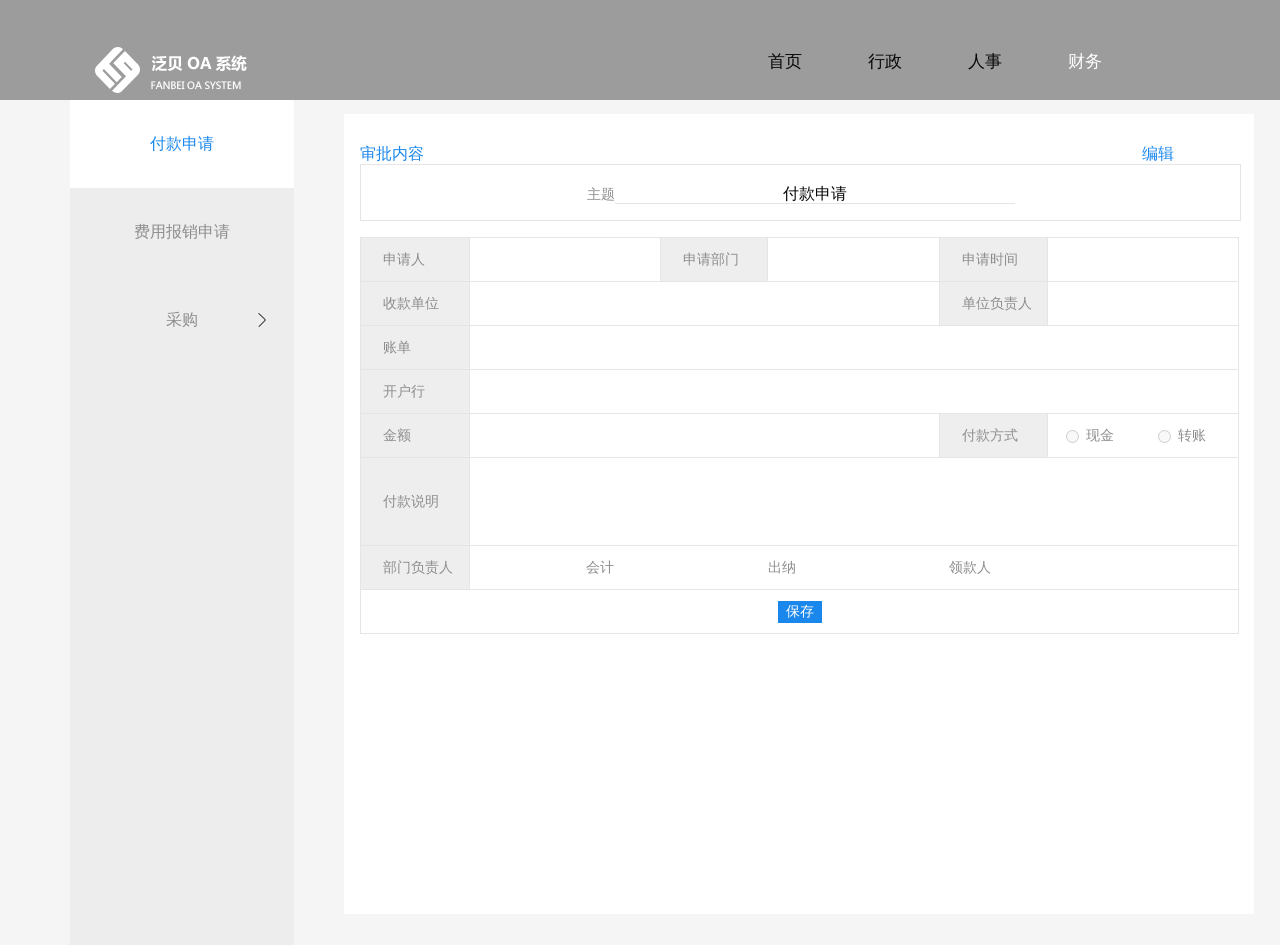
<file: src/main/resources/templates/html/Financial.html>
<!DOCTYPE html>
<html lang="en" xmlns="http://www.w3.org/1999/html">
<head>
    <meta charset="UTF-8">
    <title>泛贝OA系统财务</title>
    <script rel="script" src="../js/jquery.min.js"></script>
    <script type="text/javascript" src="../js/lhgcore.js"></script>
    <script type="text/javascript" src="../js/lhgcalendar.js"></script>
    <script type="text/javascript" src="../js/financial.js"></script>
    <link rel="stylesheet" type="text/css" href="../css/financial.css">
</head>
<body>
<div class="head">
    <div class="head_content">
        <div class="head_left"></div>
        <div class="head_right">
            <ul class="nav_title">
                <li><a href="HomePage.html">首页</a></li>
                <li><a href="Administrative.html">行政</a></li>
                <li><a href="Personnel.html">人事</a></li>
                <li><a href="Financial.html" style="color: #ffffff">财务</a></li>
            </ul>
        </div>
    </div>
</div>
<div class="center_content">
<div class="center">
    <div class="center_left">
        <div class="icon">
            <div class="t_icon"></div>
        </div>
        <div class="nav">
            <ul>
                <li id="l1" class="one"><a href="#" style="color: #1a87ec">付款申请</a></li>
                <li id="l2"><a href="#">费用报销申请</a></li>
                <li><a href="#" class="inactive">采购</a>
                    <ul>
                        <li id="l3"><a href="#" style="line-height: 48px"><span>采购清单</span></a></li>
                        <hr style="background-color: #ffffff;height: 1px;border: none"/>
                        <li id="l4"><a href="#" style="line-height: 48px"><span>采购申请</span></a></li>
                    </ul>
                </li>
            </ul>
        </div>
    </div>
    <div class="center_right">
        <!--==============付款申请=======================-->
        <div id="onePage" class="d1">
            <div class="payment">
                <span class="content">审批内容</span>
                <span class="edit">编辑</span>
                <div class="theme">
                    <div class="theme_one">
                        <span>主题<input class="zt" type="text" value="付款申请"></span>
                    </div>
                </div>
                <div class="payment_table">
                    <form action="#" method="post">
                    <table border="0" cellpadding="0" cellspacing="0">
                        <tr>
                            <td style="width: 109px;background-color: #EEEEEE"><span>申请人</span></td>
                            <td style="width: 192px"><input type="text" name="" value=""></td>
                            <td style="width: 107px;background-color: #EEEEEE"><span>申请部门</span></td>
                            <td style="width: 173px"><input type="text" name="" value=""></td>
                            <td style="width: 107px;background-color: #EEEEEE"><span>申请时间</span></td>
                            <td style="width: 192px"><input type="text" name="" value=""></td>
                        </tr>
                        <tr>
                            <td style="background-color: #EEEEEE"><span>收款单位</span></td>
                            <td colspan="3"><input type="text" name="" value=""></td>
                            <td style="background-color: #EEEEEE"><span>单位负责人</span></td>
                            <td><input type="text" name="" value=""></td>

                        </tr>
                        <tr>
                            <td style="background-color: #EEEEEE"><span>账单</span></td>
                            <td colspan="5"><input type="text" name="" value=""></td>
                        </tr>
                        <tr>
                            <td style="background-color: #EEEEEE"><span>开户行</span></td>
                            <td colspan="5"><input type="text" name="" value=""></td>
                        </tr>
                        <tr>
                            <td style="background-color: #EEEEEE"><span>金额</span></td>
                            <td colspan="3"><input type="text" name="" value=""></td>
                            <td style="background-color: #EEEEEE"><span>付款方式</span></td>
                            <td><input class="money" type="radio" name="" value="">&nbsp;&nbsp;现金
                                <input class="transfer" type="radio" name="" value="">&nbsp;&nbsp;转账</td>
                        </tr>
                        <tr>
                            <td rowspan="2" style="background-color: #EEEEEE"><span>付款说明</span></td>
                            <td rowspan="2" colspan="5"><input type="text" name="" value=""></td>
                        </tr>
                        <tr>
                        </tr>
                        <tr>
                            <td style="background-color: #EEEEEE"><span>部门负责人</span></td>
                            <td colspan="5"><font style="margin-left: 116px">会计</font><input style="width: 150px" type="text" class="t_lower" name="" value="">
                                出纳<input style="width: 150px" type="text" class="t_lower" name="" value="">
                                领款人<input style="width: 150px" type="text" class="t_lower" name="" value=""></td>
                        </tr>
                        <tr>
                            <td colspan="6"><button type="submit">保存</button></td>
                        </tr>

                    </table>
                    </form>
                </div>
            </div>
        </div>
        <!--==============费用报销申请=======================-->
        <div id="twoPage" class="d2" style="display: none">
            <div class="reimburse">
                <span class="content">审批内容</span>
                <span class="edit1">编辑</span>
                <div class="title">
                    <span>主题<input class="title_input" type="text" value="费用报销申请"></span>
                </div>
                <div class="table">
                    <form action="#" method="post">
                        <table border="0" cellspacing="0" cellpadding="0">
                            <tr>
                                <td colspan="2" style="width: 246px;background-color: #EEEEEE"><span>费用项目</span></td>
                                <td style="width: 124px;background-color: #EEEEEE"><span>类别</span></td>
                                <td style="width: 119px;background-color: #EEEEEE"><span>金额</span></td>
                                <td style="width: 89px"></td>
                                <td style="width: 107px;background-color: #EEEEEE"><span>申请时间</span></td>
                                <td style="width: 192px"><input type="text" name="" value=""></td>
                            </tr>
                            <tr>
                                <td colspan="2"><input type="text" name="" value=""></td>
                                <td><input type="text" name="" value=""></td>
                                <td><input type="text" name="" value=""></td>
                                <td></td>
                                <td style="background-color: #EEEEEE"><span>单位负责人</span></td>
                                <td><input type="text" name="" value=""></td>
                            </tr>
                            <tr>
                                <td colspan="2"><input type="text" name="" value=""></td>
                                <td><input type="text" name="" value=""></td>
                                <td><input type="text" name="" value=""></td>
                                <td colspan="3"><input type="text" name="" value=""></td>
                            </tr>
                            <tr>
                                <td colspan="2"><input type="text" name="" value=""></td>
                                <td><input type="text" name="" value=""></td>
                                <td><input type="text" name="" value=""></td>
                                <td colspan="3"><input type="text" name="" value=""></td>
                            </tr>
                            <tr>
                                <td colspan="2"><input type="text" name="" value=""></td>
                                <td><input type="text" name="" value=""></td>
                                <td><input type="text" name="" value=""></td>
                                <td></td>
                                <td style="background-color: #EEEEEE">付款方式</td>
                                <td>
                                    <input class="money" type="radio" name="money" value="" checked="checked">&nbsp;&nbsp;现金
                                    <input class="transfer" type="radio" name="money" value="">&nbsp;&nbsp;转账
                                </td>
                            </tr>
                            <tr>
                                <td colspan="2"><input type="text" name="" value=""></td>
                                <td><input type="text" name="" value=""></td>
                                <td><input type="text" name="" value=""></td>
                                <td colspan="3"><input type="text" name="" value=""></td>
                            </tr>
                            <tr>
                                <td colspan="2"><input type="text" name="" value=""></td>
                                <td><input type="text" name="" value=""></td>
                                <td><input type="text" name="" value=""></td>
                                <td colspan="3"><input type="text" name="" value=""></td>
                            </tr>
                            <tr>
                                <td style="width: 108px;background-color: #EEEEEE"><span>部门负责人</span></td>
                                <td style="width: 138px"><input type="text" name="" value=""></td>
                                <td><span>会计<input style="width: 60px" type="text" name="" value=""></span></td>
                                <td><span>出纳<input style="width: 60px" type="text" name="" value=""></span></td>
                                <td colspan="3"><span>领款人<input style="width: 200px" type="text" name="" value=""></span></td>
                            </tr>
                            <tr>
                                <td colspan="7"><button type="submit">保存</button></td>
                            </tr>
                        </table>
                    </form>
                </div>
            </div>
        </div>

        <!--==============采购清单=======================-->
        <div id="threePage" class="d3" style="display: none">
            <div class="shopping-list">
                <div class="left-title">
                    <span>采购清单</span>
                </div>
                <div class="shopping-content">
                    <table border="0" cellpadding="0" cellspacing="0">
                        <tr>
                            <td style="width: 110px"><span>店铺名称</span></td>
                            <td><input type="text" name="" value=""></td>
                        </tr>
                        <tr>
                            <td><span>区域</span></td>
                            <td><input type="text" name="" value=""></td>
                        </tr>
                        <tr>
                            <td><span>采购类型</span></td>
                            <td><input type="text" name="" value=""></td>
                        </tr>
                        <tr>
                            <td><span>申请事由</span></td>
                            <td><input type="text" name="" value=""></td>
                        </tr>
                        <tr>
                            <td><span>预计采购时间</span></td>
                            <td><input id="c3" type="text" name="" value="" disabled="disabled">
                                <div class="calendar">
                                    <img style="cursor: pointer" align="absmiddle" src="../img/calendar.png" onclick="J.calendar.get({id:'c3'});"/>
                                </div>
                            </td>
                        </tr>
                    </table>
                </div>
                <div class="purchase-requisition">
                    <table border="0" cellspacing="0" cellpadding="0">
                        <tr>
                            <td class="shopping-title">采购(<span>1</span>)</td>
                            <td></td>
                        </tr>
                        <tr>
                            <td>名称</td>
                            <td><input type="text" name="" value=""></td>
                        </tr>
                        <tr>
                            <td>规格</td>
                            <td><input type="text" name="" value=""></td>
                        </tr>
                        <tr>
                            <td>单价(元)</td>
                            <td><input type="text" name="" value=""></td>
                        </tr>
                        <tr>
                            <td>数量</td>
                            <td><input type="text" name="" value=""></td>
                        </tr>
                        <tr>
                            <td>总价</td>
                            <td><input type="text" name="" value=""></td>
                        </tr>
                    </table>
                    <p>如需采购多种产品，请点击增加明细</p>
                    <button class="add-btn" type="button">增加明细</button>
                </div>
                <div class="shopping-bottom">
                    <table border="0" cellpadding="0" cellspacing="0">
                        <tr>
                            <td style="width: 110px">总价合计(元)</td>
                            <td><input type="text" name="" value="" placeholder=""></td>
                        </tr>
                        <tr>
                            <td>备注</td>
                            <td><input type="text" name="" value=""></td>
                        </tr>
                        <tr>
                            <td>图片</td>
                            <td><a>添加图片</a>&nbsp;&nbsp;<span>( 最多选择9张 )</span></td>
                        </tr>
                        <tr>
                            <td>审批人</td>
                            <td><a onclick="javascript:OpenDiv();" class="approval">添加审批人</a></td>
                        </tr>
                        <tr>
                            <td>抄送人</td>
                            <td>
                                <p>(审批通过后，通知抄送人)</p><br/>
                                <a onclick="javascript:OpenDiv();" class="approval">添加抄送人</a>
                            </td>
                        </tr>
                    </table>
                    <div id="div1" class="div1">
                        <div class="search">
                            <form action="" method="">
                                <div class="kuang"><input type="text" name="" value="" placeholder="搜索你要查找人的姓名"></div>
                                <div class="btn"><input class="submit" type="submit" name="" value=""/></div>
                            </form>
                        </div>
                        <div class="list">
                            <div class="left-list">

                            </div>
                            <!--<table style="height:247px;border-color:#e5e5e5;border-left-style:solid;border-width:1px;margin-left: 50%"><tr><td valign="top"></td></tr></table>-->
                            <div class="right-list">

                            </div>
                        </div>
                        <p>已选(&nbsp;<span class="people-number">0</span>&nbsp;)人</p>
                        <button type="submit" onclick="javascript:CloseDiv()">确认</button>
                    </div>
                    <button type="submit">提交</button>
                </div>
            </div>
        </div>
        <!--==============采购申请=======================-->
        <div id="fourPage" class="d4" style="display: none">
            <div class="shopping-list">
                <div class="left-title">
                    <span>采购申请</span>
                </div>
                <div class="shopping-content">
                    <table border="0" cellpadding="0" cellspacing="0">
                        <tr>
                            <td style="width: 110px"><span>申请事由</span></td>
                            <td><input type="text" name="" value=""></td>
                        </tr>
                        <tr>
                            <td><span>采购类型</span></td>
                            <td><input type="text" name="" value=""></td>
                        </tr>
                        <tr>
                            <td><span>期望交付日期</span></td>
                            <td><input id="c4" type="text" name="" value="" disabled="disabled">
                                <div class="calendar">
                                    <img style="cursor: pointer" align="absmiddle" src="../img/calendar.png" onclick="J.calendar.get({id:'c4'});"/>
                                </div>
                                <!--<a href=""><img src="img/calendar.png" style="vertical-align: middle"></a>-->
                            </td>
                        </tr>
                    </table>
                </div>
                <div class="purchase-requisition">
                    <table border="0" cellspacing="0" cellpadding="0">
                        <tr>
                            <td class="shopping-title">采购明细(<span>1</span>)</td>
                            <td><span class="shopping-delete">删除</span></td>
                        </tr>
                        <tr>
                            <td>名称</td>
                            <td><input type="text" name="" value=""></td>
                        </tr>
                        <tr>
                            <td>规格</td>
                            <td><input type="text" name="" value=""></td>
                        </tr>
                        <tr>
                            <td>单价(元)</td>
                            <td><input type="text" name="" value=""></td>
                        </tr>
                        <tr>
                            <td>数量</td>
                            <td><input type="text" name="" value=""></td>
                        </tr>
                        <tr>
                            <td>总价</td>
                            <td><input type="text" name="" value=""></td>
                        </tr>
                    </table>
                    <p>如需采购多种产品，请点击增加明细</p>
                    <button class="add-btn" type="button">增加明细</button>
                </div>
                <div class="shopping-bottom">
                    <table border="0" cellpadding="0" cellspacing="0">
                        <tr>
                            <td style="width: 110px;color: #080808">总价格</td>
                            <td></td>
                        </tr>
                        <tr>
                            <td style="width: 110px">支付方式</td>
                            <td>
                                <select>
                                    <option value="">请选择</option>
                                    <option value="">现金</option>
                                    <option value="">汇款</option>
                                    <option value="">支付宝</option>
                                    <option value="">微信</option>
                                </select>
                            </td>
                        </tr>
                        <tr>
                            <td>备注</td>
                            <td><input class="shopping-note" type="text" name="" value="" placeholder="请输入"></td>
                        </tr>
                        <tr>
                            <td>图片</td>
                            <td><a>添加图片</a>&nbsp;&nbsp;<span>( 最多选择9张 )</span></td>
                        </tr>
                        <tr>
                            <td>审批人</td>
                            <td><a onclick="javascript:OpenDiv();" class="approval">添加审批人</a></td>
                        </tr>
                        <tr>
                            <td>抄送人</td>
                            <td>
                                <p>(审批通过后，通知抄送人)</p><br/>
                                <a onclick="javascript:OpenDiv();" class="approval">添加抄送人</a>
                            </td>
                        </tr>
                    </table>
                    <!--弹出的div-->
                    <div id="div2" class="div1">
                        <div class="search">
                            <form action="" method="">
                                <div class="kuang"><input type="text" name="" value="" placeholder="搜索你要查找人的姓名"></div>
                                <div class="btn"><input class="submit" type="submit" name="" value=""/></div>
                            </form>
                        </div>
                        <div class="list">
                            <div class="left-list">
                                <ul>
                                    <li><a class="inactive">企业部</a>
                                        <ul >
                                            <li><input type="checkbox" id="a"><label for="a"></label>A</li>
                                            <li><input type="checkbox">B</li>
                                            <li><input type="checkbox">C</li>
                                        </ul>
                                    </li>
                                    <li><a class="inactive">投资部</a>
                                        <ul>
                                            <li><input type="checkbox">D</li>
                                            <li><input type="checkbox">E</li>
                                            <li><input type="checkbox">F</li>
                                        </ul>
                                    </li>
                                    <li><a class="inactive">网络部</a>
                                        <ul>
                                            <li><input type="checkbox">G</li>
                                            <li><input type="checkbox">H</li>
                                            <li><input type="checkbox">I</li>
                                        </ul>
                                    </li>
                                </ul>
                            </div>
                            <div class="right-list">
                                <ul class="rl1">
                                    <li><a class="inactive">全部</a>
                                        <ul>
                                            <li><input type="checkbox">员工1</li>
                                            <li><input type="checkbox">员工2</li>
                                            <li><input type="checkbox">员工3</li>
                                            <li><input type="checkbox">员工4</li>
                                            <li><input type="checkbox">员工5</li>
                                        </ul>
                                    </li>
                                </ul>
                            </div>
                        </div>
                        <p>已选(&nbsp;<span class="people-number">0</span>&nbsp;)人</p>
                        <button type="submit" onclick="javascript:CloseDiv()">确认</button>
                    </div>
                    <button type="submit" class="sub">提交</button>
                </div>
            </div>
        </div>
    </div>
</div>
</div>
</body>
</html>
<script>
    //只需实例化calendar实例即可，传入的参数为html对象的id，举个例子如下
    new calendar('calen');
</script>
</file>
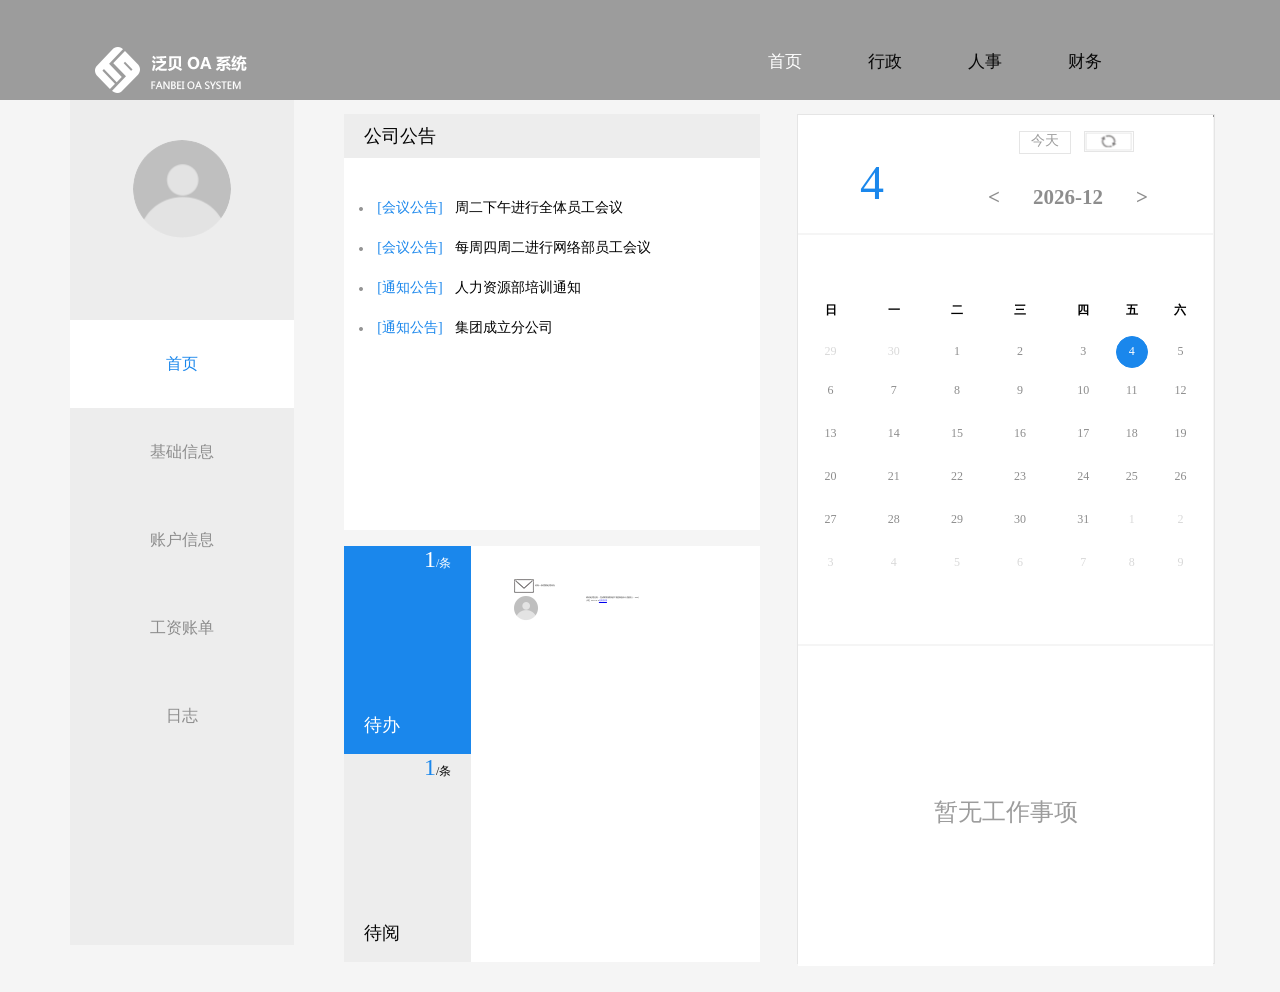
<file: src/main/resources/templates/html/HomePage.html>
<!DOCTYPE html>
<html lang="en" xmlns="http://www.w3.org/1999/html">
<head>
    <meta charset="UTF-8">
    <meta http-equiv="X-UA-compatibla" content="IE=edge,chrome=1">
    <meta name="viewprot" content="width=device-width,initial-scale=1">
    <title>泛贝OA系统首页</title>
    <script rel="script" src="../js/jquery.min.js"></script>
    <script rel="script" src="../js/bootstrap.js"></script>
    <!--=============账户余额==================-->
    <link rel="stylesheet" type="text/css" href="../css/threePage.css">
    <script type="text/javascript" src="../js/threePage.js"></script>
    <!--=============工资账单===================-->
    <link rel="stylesheet" type="text/css" href="../css/fourPage.css">
    <!--=============基础信息==================-->
    <script type="text/javascript" src="../js/twoPage.js"></script>
    <link rel="stylesheet" type="text/css" href="../css/twoPage.css">
    <!--=============日历=============-->
    <script type="text/javascript" src="../js/calendar.js"></script>
    <!--================日志=======================-->
    <link rel="stylesheet" type="text/css" href="../css/sixPage.css">
    <script src="../js/sixPage.js"></script>
</head>
<style>
    * {
        margin: 0px;
        padding: 0px;
    }
    div {

        display: block;
    }

    html, body {
        width: 100%;
        font-family: 微软雅黑;
        background-color: #F5F5F5;
    }

    .head {
        width: 100%;
        min-width: 1150px;
        height: 100px;
        position: absolute;
        background-color: #9c9c9c;
    }

    .head .head_content {
        width: 1090px;
        height: 52px;
        margin: 46px auto;
    }

    .head_left {
        width: 152px;
        height: 52px;
        float: left;
        background-image: url("../img/logo.png");
        background-repeat: no-repeat;
        background-size: 100% auto;
    }

    .head_right {
        width: 450px;
        height: 30px;
        float: right;
        margin-top: 4px;
        font-size: 17px;
    }

    .head_right ul li {
        display: block;
        width: 100px;
        height: 50px;
        text-align: center;
        list-style-type: none;
        float: left;
        position: relative;
    }

    .nav_title > li:after {
        content: "";
        width: 0;
        height: 8px;
        background: #ffffff;
        position: absolute;
        bottom: 0;
        left: 0;
        transition: all 0.5s ease 0s;
    }

    .nav_title > li:hover:after {
        width: 100%;
    }

    .head_right ul li a {
        font-size: 17px;
        color: #080808;
        font-family: 微软雅黑;
        text-decoration: none;
    }

    .center {
        width: 1140px;
        height: 845px;
        margin: auto;
    }

    /*========左侧导航栏======*/
    .center_left {
        width: 224px;
        height: 845px;
        float: left;
        position: absolute;
        background-color: #ededed;
    }

    .center_left .one {
        background-color: #ffffff;
    }

    .icon {
        width: 224px;
        height: 180px;
    }

    .t_icon {
        width: 98px;
        height: 98px;
        border-radius: 49px;
        background-image: url("../img/title.png");
        background-repeat: no-repeat;
        background-size: 100% auto;
        margin: auto;
        margin-top: 40px;
    }
    .nav{

    }
    .nav ul li {
        width: 224px;
        height: 88px;
        display: block;
        text-align: center;
        list-style-type: none;
    }

    .nav ul li a {
        font-family: 微软雅黑;
        color: #8d8d8d;
        font-size: 16px;
        text-decoration: none;
        line-height: 88px;
        display: block;
    }

    /*=======右侧部分内容======*/
    .center_right {
        width: 916px;
        height: 845px;
        float: right;
    }

    .Hpage {
        width: 871px;
        height: 845px;
        margin-left: 50px;
        margin-top: 14px;
        background-color: #F5F5F5;
    }

    /*===左侧===*/
    .Hpage .bos {
        width: 416px;
        float: left;
    }

    .bos .bulletin {
        width: 416px;
        height: 416px;
        background-color: #ffffff;
    }

    .bulletin .gg-titlt {
        width: 416px;
        height: 44px;
        background-color: #ededed;
        position: absolute;
    }

    .gg-titlt span {
        font-size: 18px;
        margin-top: 10px;
        margin-left: 20px;
        display: block;
    }

    .bulletin .tz-box {
        width: 416px;
        height: 371px;
        margin-top: 44px;
        position: absolute;
    }

    .gg-table {
        font-size: 14px;
        margin-top: 30px;
        margin-left: 14px;
    }

    .gg-table table {
        width: 100%;
        border: 1px solid #e5e5e5;
        border-collapse: collapse;
    }

    .gg-table tr {
        height: 40px;
    }

    .gg-table .td2 {
        width: 90px;
        text-align: center;
        margin-left: 10px;
        margin-right: 20px;
    }

    /*=============事后修改===================*/
    .gg-table .td3 {
        width: 200px;
        height: 20px;
        text-overflow: ellipsis;
    }

    .td2 a {
        text-decoration: none;
        color: #1a87ec;
    }

    .bos .wait {
        width: 416px;
        height: 416px;
        margin-top: 16px;
        background-color: #ffffff;
    }

    .wait .w-left {
        width: 127px;
        height: 416px;
        float: left;
    }

    .wait .w-top {
        width: 127px;
        height: 208px;
        background-color: #1a87ec;
    }

    .wait .w-bottom {
        width: 127px;
        height: 208px;
        background-color: #ededed;
    }

    .w-top p {
        display: block;
        margin-left: 80px;
        font-size: 12px;
        color: #ffffff;
    }

    .w-left .to {
        display: block;
        margin-left: 20px;
        margin-top: 140px;
        font-family: 微软雅黑;
        color: #ffffff;
        font-size: 18px;
    }

    .w-top .number {
        color: #ffffff;
        font-size: 24px;
    }

    .w-bottom p {
        display: block;
        margin-left: 80px;
        font-size: 12px;
        color: #080808;
    }

    .w-bottom .to {
        display: block;
        margin-left: 20px;
        margin-top: 140px;
        font-family: 微软雅黑;
        color: #080808;
        font-size: 18px;
    }

    .w-bottom .number {
        color: #1a87ec;
        font-size: 24px;
    }

    .w-right {
        width: 286px;
        height: 416px;
        float: right;

    }

    .todo, .tobe {
        width: 286px;
        height: 416px;
    }

    .todo table {
        width: 230px;
        margin-left: 40px;
        margin-top: 30px;
        border-collapse: collapse;
    }

    .todo table tr {
        height: 20px;
    }

    /* .todo table td{
         border: 1px solid #e5e5e5;
     }*/
    .tdone:before {
        content: url("../img/dx.png");
        vertical-align: middle;
        background-size: 100% auto;
        background-repeat: no-repeat;
    }

    /*===右侧===*/
    .Hpage .boxone {
        width: 416px;
        height: 848px;
        float: right;
        border: 1px solid #e5e5e5;
    }

    .boxone .top {
        width: 415px;
        height: 118px;
        background-color: #ffffff;
        position: absolute;
    }

    .top .day {
        font-size: 48px;
        color: #1a87ec;
        margin-left: 62px;
        margin-top: 40px;
        display: block;
    }
    .today, .refresh {
        width: 50px;
        height: 21px;
        border: 1px solid #e5e5e5;
        float: left;

    }

    .today {
        font-size: 14px;
        text-align: center;
        color: #9c9c9c;
    }

    .refresh {
        background-color: #ffffff;
        outline: none;
        background-image: url("../img/sx.png");
        background-size: 100% 100%;
        background-repeat: no-repeat;
        margin-left: 13px;
    }

    .top .de {
        width: 140px;
        height: 68px;
        display: block;
        margin-left: 220px;
        margin-top: -80px;
        position: relative;
        border: 1px solid #ffffff;
    }

    #calen {
        width: 415px;
        height: 409px;
        margin-top: 119px;
        font-size: 12px;
        background-color: #ffffff;
        position: absolute;
    }

    .boxone .bottom {
        width: 415px;
        height: 320px;
        margin-top: 529px;
        position: absolute;
        background-color: #ffffff;
    }

    .bottom span {
        font-size: 24px;
        color: #9c9c9c;
        display: block;
        margin-top: 150px;
        text-align: center;
    }

    #onePage hr {
        width: 100%;
        height: 1px;
        border: none;
        background-color: #8d8d8d;
    }

    /* !*尖角的实现*!
     .demo
     {
         width: 1.27rem;
         height: 2.08rem;
         background-color: #1a87ec;
         position: relative;
         font-size: 0.12rem;
     }
     .demo:before, .demo:after
     {
         border: solid transparent;
         content: ' ';
         height: 0px;
         width: 0px;
         left: 100%;
         position: absolute;
     }
     .demo:before {
         border-width: 0.12rem;
         border-left-color: #1a87ec;
         top: 1.5rem;
     }*/
    #twoPage {
        width: 956px;
        height: 2052px;
    }
    .center_content {
        width: 100%;
        min-width: 1150px;
        margin-top: 100px;
        height: auto !important;
        min-height: 800px;
        position: absolute;
    }
    .fileinput-button {
        position: relative;
        display: inline-block;
        overflow: hidden;
        margin-left: 28px;
        margin-top: 22px;
        width: 80px;
        height: 28px;
        color: #ffffff;
        font-size: 16px;
        text-align: center;

        background-color: #1998ec;
    }
    .fileinput-button input{
        position:absolute;
        right: 0px;
        top: 0px;
        opacity: 0;
        -ms-filter: 'alpha(opacity=0)';
        font-size: 200px;
    }
    .nav .shadow{
        position: absolute;
        box-shadow: 0px 5px 5px #888888;
    }
</style>
<script type="text/javascript">
    /*改变背景色 */
    $(function () {
        $(".center_left li").on("click", function () {
            $(".center_left li").css('background-color', '#ededed');
            $(this).css('background-color', '#ffffff')
        })
    })
    $(function () {
        $(".center_left ul li a").on("click", function () {
            $(".center_left ul li a").css('color', '#8d8d8d');
            $(this).css('color', '#1a87ec')
        })
    })
    /*========待办，待阅==========*/
    $(function () {
        $(".dv").on("click", function () {
            $(".dv").css('background-color', '#ededed')
            $(this).css('background-color', '#1a87ec')
        })
    })
    $(function () {
        $(".dv").on("click", function () {
            $(".to").css('color', '#080808')
            $(this).css('color', '#ffffff')
        })
    })
    /*实现点击div跳转到相应的界面*/
    $(function () {
        $("#one").click(function () {
            $(".d1").toggle(true);
            $(".d2,.d3,.d4,.d6").hide();
        })
        $("#two").click(function () {
            $(".d2").toggle(true);
            $(".d1,.d3,.d4,.d6").hide();
        })
        $("#three").click(function () {
            $(".d3").toggle(true);
            $(".d1,.d2,.d4,.d6").hide();

        })
        $("#four").click(function () {
            $(".d4").toggle(true);
            $(".d1,.d2,.d3,.d6").hide();

        })
        $("#six").click(function () {
            $(".d6").toggle(true);
            $(".d1,.d2,.d3,.d4").hide();
        })
    })
    $(function () {
        $(".w-top").click(function () {
            $(".todo").toggle(true);
            $(".tobe").hide();
        })
        $(".w-bottom").click(function () {
            $(".tobe").toggle(true);
            $(".todo").hide();
        })
    })

    /*获取系统的当前时间*/
    function showTime() {
        var date = new Date();
        var year = date.getFullYear();//年
        var month = date.getMonth() + 1;//月
        var day = date.getDate();//日
        var hour = date.getHours();//时
        var minute = date.getMinutes();//分
        var second = date.getSeconds();//秒
        /*var dateStr = year + "年" + month + "月" + day + "日" + hour + "时" + minute + "分" + second + "秒";*/
        /*var dateStr = year +"-"+month+"-"+day;*/
        var dateDay = day;
        $(".day").html(day);
    }
    $(function () {
        showTime()
    })
    /*提取金额验证*/
    function clearNoNum(obj) {
        //修复第一个字符是小数点 的情况.
        if (obj.value != '' && obj.value.substr(0, 1) == '.') {
            obj.value = "";
        }
        obj.value = obj.value.replace(/^0*(0\.|[1-9])/, '$1');//解决 粘贴不生效
        obj.value = obj.value.replace(/[^\d.]/g, "");  //清除“数字”和“.”以外的字符
        obj.value = obj.value.replace(/\.{2,}/g, "."); //只保留第一个. 清除多余的
        obj.value = obj.value.replace(".", "$#$").replace(/\./g, "").replace("$#$", ".");
        obj.value = obj.value.replace(/^(\-)*(\d+)\.(\d\d).*$/, '$1$2.$3');//只能输入两个小数
        if (obj.value.indexOf(".") < 0 && obj.value != "") {//以上已经过滤，此处控制的是如果没有小数点，首位不能为类似于 01、02的金额
            if (obj.value.substr(0, 1) == '0' && obj.value.length == 2) {
                obj.value = obj.value.substr(1, obj.value.length);
            }
        }
    }
</script>
<body>
<div class="allcontent">
    <div class="head">
        <div class="head_content">
            <div class="head_left"></div>
            <div class="head_right">
                <ul class="nav_title">
                    <li><a href="HomePage.html" style="color: #ffffff">首页</a></li>
                    <li><a href="Administrative.html">行政</a></li>
                    <li><a href="Personnel.html">人事</a></li>
                    <li><a href="Financial.html">财务</a></li>
                </ul>
            </div>
        </div>
    </div>
    <div class="center_content">
        <div class="center">
            <div class="center_left">
                <div class="icon">
                    <div class="t_icon"></div>
                </div>
                <div class="nav">
                    <ul>
                        <li id="one" class="one"><a href="#" style="color: #1a87ec">首页</a></li>
                        <li id="two"><a href="#">基础信息</a></li>
                        <li id="three"><a href="#">账户信息</a></li>
                        <li id="four"><a href="#">工资账单</a></li>
                        <li id="six"><a href="#">日志</a></li>
                    </ul>
                </div>
            </div>
            <div class="center_right">
                <!--==============首页=======================-->
                <div id="onePage" class="d1">
                    <div class="Hpage">
                        <!--===左侧===-->
                        <div class="bos">
                            <div class="bulletin">
                                <div class="gg-titlt"><span>公司公告</span></div>
                                <div class="tz-box">
                                    <table class="gg-table" border="0" cellspacing="0" cellpadding="0">
                                        <tr>
                                            <td class="td1"><img style="display: block" src="../img/dian.png"></td>
                                            <td class="td2"><a href="#">[会议公告]</a></td>
                                            <td class="td3">周二下午进行全体员工会议</td>
                                        </tr>
                                        <tr>
                                            <td><img src="../img/dian.png"></td>
                                            <td class="td2"><a href="#">[会议公告]</a></td>
                                            <td>每周四周二进行网络部员工会议</td>
                                        </tr>
                                        <tr>
                                            <td><img src="../img/dian.png"></td>
                                            <td class="td2"><a href="#">[通知公告]</a></td>
                                            <td>人力资源部培训通知</td>
                                        </tr>
                                        <tr>
                                            <td><img src="../img/dian.png"></td>
                                            <td class="td2"><a href="#">[通知公告]</a></td>
                                            <td>集团成立分公司</td>
                                        </tr>
                                    </table>
                                </div>
                            </div>
                            <div class="wait">
                                <div class="w-left">
                                    <div class="w-top dv">
                                        <p><span class="number">1</span>/条</p>
                                        <span class="to">待办</span>
                                    </div>
                                    <div class="w-bottom dv">
                                        <p><span class="number">1</span>/条</p>
                                        <span class="to">待阅</span>
                                    </div>
                                </div>
                                <div class="w-right">
                                    <div class="todo">
                                        <table border="0" cellpadding="0" cellspacing="0">
                                            <tr>
                                                <!--<td><img style="vertical-align: middle" src="img/dx.png"></td>-->
                                                <td class="tdone" colspan="2" style="font-size: 0.12rem;color: #080808">
                                                    &nbsp;&nbsp;你有<span>一</span>条需要处理待办
                                                </td>
                                            </tr>
                                            <tr>
                                                <td><img style="vertical-align: text-top" src="../img/title1.png"></td>
                                                <td style="font-size: 0.12rem;color: #080808;vertical-align: text-top">
                                                    请你处理任务：完成财富模块的工能按钮设计(指派人：xxx)<br/>
                                                    小红 2017-01-5<a href="#">任务安排</a></td>
                                            </tr>
                                        </table>
                                    </div>
                                    <div class="tobe" style="display: none">待阅</div>
                                </div>
                            </div>
                        </div>
                        <!--===右侧===-->
                        <div class="boxone">
                            <div class="top">
                                <span class="day"></span>
                                <div class="de">
                                    <span><div class="today">今天</div></span>
                                    <span><button class="refresh" type="button"></button></span>
                                </div>
                            </div>
                            <hr/>
                            <div id='calen'>

                            </div>
                            <hr/>
                            <div class="bottom">
                                <span>暂无工作事项</span>
                            </div>
                        </div>
                    </div>

                </div>
                <!--==============基础信息=======================-->
                <div id="twoPage" class="d2" style="display: none">
                    <div class="title">
                        <span>我的信息</span>
                    </div>
                    <div class="information">
                        <div class="container">
                            <div class="c_title">
                                <span>基础信息</span>
                                <span class="edit" style="cursor: pointer">编辑</span>
                            </div>

                            <!--===========table1==============-->
                            <div class="table1">
                                <form action="#" method="post">
                                    <table border="0" cellspacing="0" cellpadding="0">
                                        <tr>
                                            <td class="t1"><span>姓名</span></td>
                                            <td style="width: 2.81rem"><input class="input" type="text" name=""
                                                                              value="某某某">
                                            </td>
                                            <td class="t1"><span>年龄</span></td>
                                            <td style="width: 2.81rem"><input type="text" name="" value="25"></td>
                                        </tr>
                                        <tr>
                                            <td class="t1"><span>性别</span></td>
                                            <td>
                                                <input class="male" type="radio" value="男" name="sex" checked="true">&nbsp;&nbsp;男
                                                <input class="female" type="radio" value="女" name="sex">&nbsp;&nbsp;女
                                            </td>
                                            <td class="t1"><span>民族</span></td>
                                            <td><input type="text" name="" value=""></td>
                                        </tr>
                                        <tr>
                                            <td class="t1"><span>出生日期</span></td>
                                            <td><input type="text" name="" value=""></td>
                                            <td class="t1"><span>身高</span></td>
                                            <td><input type="text" name="" value=""></td>
                                        </tr>
                                        <tr>
                                            <td class="t1"><span>手机号码</span></td>
                                            <td><input type="text" name="" value=""></td>
                                            <td class="t1"><span>体重</span></td>
                                            <td><input type="text" name="" value=""></td>
                                        </tr>
                                        <tr>
                                            <td class="t1"><span>办公电话</span></td>
                                            <td><input type="text" name="" value=""></td>
                                            <td class="t1"><span>婚姻状况</span></td>
                                            <td>
                                                <input class="not" type="radio" value="未婚" name="marriage"
                                                       checked="true">&nbsp;&nbsp;未婚
                                                <input class="has" type="radio" value="已婚" name="marriage">&nbsp;&nbsp;已婚
                                            </td>
                                        </tr>
                                        <tr>
                                            <td class="t1"><span>电子邮箱</span></td>
                                            <td><input type="text" name="" value=""></td>
                                            <td class="t1"><span>参加工作时间</span></td>
                                            <td><input type="text" name="" value=""></td>
                                        </tr>
                                        <tr>
                                            <td class="t1"><span>部门职位</span></td>
                                            <td><input type="text" name="" value=""></td>
                                            <td rowspan="2" class="t1"><span>现家庭住址</span></td>
                                            <td rowspan="2"><input type="text" name="" value=""></td>
                                        </tr>
                                        <tr>
                                            <td class="t1"><span>工号</span></td>
                                            <td><input type="text" name="" value=""></td>
                                        </tr>
                                        <tr>
                                            <td class="t1"><span>QQ</span></td>
                                            <td><input type="text" name="" value=""></td>
                                            <td class="t1"><span>籍贯</span></td>
                                            <td><input type="text" name="" value=""></td>
                                        </tr>
                                        <tr>
                                            <td class="t1"><span>微信</span></td>
                                            <td><input type="text" name="" value=""></td>
                                            <td class="t1"><span>户口所在地</span></td>
                                            <td><input type="text" name="" value=""></td>
                                        </tr>
                                        <tr>
                                            <td class="t1"><span>紧急联络人</span></td>
                                            <td><input type="text" name="" value=""></td>
                                            <td class="t1"><span>户口性质</span></td>
                                            <td><input type="text" name="" value=""></td>
                                        </tr>
                                        <tr>
                                            <td class="t1"><span>学历程度：</span></td>
                                            <td colspan="3"><input type="text" name="" value=""></td>
                                        </tr>
                                        <tr>
                                            <td class="t1"><span>身体健康状况：</span></td>
                                            <td colspan="3"><input type="text" name="" value=""></td>
                                        </tr>
                                        <tr>
                                            <td class="t1"><span>档案所在单位：</span></td>
                                            <td colspan="3"><input type="text" name="" value=""></td>
                                        </tr>
                                        <tr>
                                            <td class="t1"><span>是否上过医疗保险：</span></td>
                                            <td colspan="3">
                                                <input class="no" type="radio" value="否" name="whether" checked="true">&nbsp;&nbsp;否
                                                <input class="is" type="radio" value="是" name="whether">&nbsp;&nbsp;是
                                            </td>
                                        </tr>
                                        <tr>
                                            <td class="t1"><span>是否上过社会保险：</span></td>
                                            <td colspan="3">(养老、失业、生育、工伤)：
                                                <input class="no" type="radio" value="否" name="whether_o"
                                                       checked="true">&nbsp;&nbsp;否
                                                <input class="is" type="radio" value="是" name="whether_o">&nbsp;&nbsp;是
                                            </td>
                                        </tr>
                                        <tr>
                                            <td colspan="4"><input type="submit" value="保存"></td>
                                        </tr>
                                    </table>
                                </form>
                            </div>
                            <!--===============技能训练程度或职称===================-->
                            <div class="table2">
                                <form action="#" method="post">
                                    <table border="0" cellspacing="0" cellpadding="0">
                                        <tr>
                                            <td colspan="4" style="background-color: #EEEEEE;height: 0.38rem">
                                                <span class="s1">技能训练程度或职称</span>
                                                <span class="s2">曾得到的专业证照</span>
                                                <span class="edit1" style="cursor: pointer">编辑</span>
                                            </td>
                                        </tr>
                                        <tr>
                                            <td style="width: 1.94rem">考试类别</td>
                                            <td style="width: 2.08rem">考试机构</td>
                                            <td style="width: 1.92rem">考试日期</td>
                                            <td style="width: 2.37rem">证件照名称字号</td>
                                        </tr>
                                        <tr>
                                            <td><input type="text" name="" value=""></td>
                                            <td><input type="text" name="" value=""></td>
                                            <td><input type="text" name="" value=""></td>
                                            <td><input type="text" name="" value=""></td>
                                        </tr>
                                        <tr>
                                            <td><input type="text" name="" value=""></td>
                                            <td><input type="text" name="" value=""></td>
                                            <td><input type="text" name="" value=""></td>
                                            <td><input type="text" name="" value=""></td>
                                        </tr>
                                        <tr>
                                            <td><input type="text" name="" value=""></td>
                                            <td><input type="text" name="" value=""></td>
                                            <td><input type="text" name="" value=""></td>
                                            <td><input type="text" name="" value=""></td>
                                        </tr>
                                        <tr>
                                            <td><input type="text" name="" value=""></td>
                                            <td><input type="text" name="" value=""></td>
                                            <td><input type="text" name="" value=""></td>
                                            <td><input type="text" name="" value=""></td>
                                        </tr>
                                        <tr>
                                            <td><input type="text" name="" value=""></td>
                                            <td><input type="text" name="" value=""></td>
                                            <td><input type="text" name="" value=""></td>
                                            <td><input type="text" name="" value=""></td>
                                        </tr>
                                        <tr>
                                            <td colspan="4">
                                                <button type="submit">保存</button>
                                            </td>
                                        </tr>
                                    </table>
                                </form>
                            </div>
                            <div class="table3">
                                <form action="#" method="post">
                                    <table border="0" cellpadding="0" cellspacing="0">
                                        <tr style="background-color: #EEEEEE;height: 0.38rem">
                                            <td style="width: 1.3rem">姓名</td>
                                            <td style="width: 1.22rem">与本人关系</td>
                                            <td style="width: 5.84rem">年龄</td>
                                            <td style="width: 2.56rem" colspan="2">居住地</td>
                                            <td style="width: 2.38rem"><span class="s2">联系电话</span><span class="edit2" style="cursor: pointer">编辑</span>
                                            </td>
                                        </tr>
                                        <tr>
                                            <td><input type="text" name="" value=""></td>
                                            <td><input type="text" name="" value=""></td>
                                            <td><input type="text" name="" value=""></td>
                                            <td colspan="2"><input type="text" name="" value=""></td>
                                            <td><input type="text" name="" value=""></td>
                                        </tr>
                                        <tr>
                                            <td><input type="text" name="" value=""></td>
                                            <td><input type="text" name="" value=""></td>
                                            <td><input type="text" name="" value=""></td>
                                            <td colspan="2"><input type="text" name="" value=""></td>
                                            <td><input type="text" name="" value=""></td>
                                        </tr>
                                        <tr>
                                            <td><input type="text" name="" value=""></td>
                                            <td><input type="text" name="" value=""></td>
                                            <td><input type="text" name="" value=""></td>
                                            <td colspan="2"><input type="text" name="" value=""></td>
                                            <td><input type="text" name="" value=""></td>
                                        </tr>
                                        <tr>
                                            <td colspan="2"><span>是否在本公司任过职位</span></td>
                                            <td colspan="4"><input type="text" name="" value=""></td>
                                        </tr>
                                        <tr>
                                            <td colspan="2"><span>是否有朋友亲属在本公司工作</span></td>
                                            <td colspan="4"><input type="text" name="" value=""></td>
                                        </tr>
                                        <tr>
                                            <td colspan="2"><span>姓名</span><input class="name" type="text" name=""
                                                                                  value="">
                                            </td>
                                            <td style="width: 1.64rem" colspan="2"><span>部门：</span>
                                                <input class="dept" type="text" name="" value="">
                                            </td>
                                            <td style="width: 1.86rem"><span>职位：</span>
                                                <input class="position" type="text" name="" value="">
                                            </td>
                                            <td style="width: 2.27rem"><span>关系：</span>
                                                <input class="concern" type="text" name="" value="">
                                            </td>
                                        </tr>
                                        <tr>
                                            <td colspan="6">
                                                <button type="submit">保存</button>
                                            </td>
                                        </tr>
                                    </table>
                                </form>
                            </div>
                            <!--============个人资料=======================-->
                            <div class="title-data">
                                <span class="s1">个人资料</span>
                                <span class="s2">尽可能完善自己的资料,让大家更了解你</span>
                                <span class="spanStyle">编辑</span>
                            </div>
                            <div class="data" style="display: none;">
                                <form action="#" method="post">
                                    <div class="workjl">
                                        <span class="work">工作经历</span>
                                        <span class="cancel" style="cursor: pointer">取消</span>
                                        <span class="save" style="cursor: pointer">保存</span>
                                    </div>
                                    <div class="experience">
                                        <textarea name=""></textarea>
                                    </div>
                                </form>

                                <div class="training">
                                    <span class="px">培训经历</span>
                                    <span class="edit3" style="cursor: pointer">收起</span>
                                </div>
                                <div class="pxjl">
                                    <textarea name=""></textarea>
                                </div>
                                <div class="grjl">
                                    <span class="jl">个人简历</span>
                                    <span class="up" style="cursor: pointer">收起</span>
                                </div>
                                <div class="resume">

                                <span class="btn btn-success fileinput-button">
                                <span>上传</span>
                                <input type="file">
                                </span>
                                <span style="vertical-align: middle;display: inline-block;margin-top: -20px">选择要上传的文件</span>
                                </div>
                            </div>
                        </div>
                    </div>
                </div>
                <!--==============账户信息=======================-->
                <div id="threePage" class="d3" style="display: none">
                    <div class="balance">
                        <div class="round">
                            <span class="s1">余额</span>
                            <span class="number">0.00</span>
                        </div>
                        <div class="center-table">
                            <table border="0" cellspacing="0" cellpadding="0">
                                <caption>公司公积</caption>
                                <tr style="height: 45px;background-color: #e5e5e5;text-align: center">
                                    <td style="width: 104px">资金量</td>
                                    <td style="width: 143px">收益支出</td>
                                    <td style="width: 145px;">福利抵扣</td>
                                    <td style="width: 136px">年度结余</td>
                                    <td style="width: 132px">年年分配</td>
                                    <td style="width: 160px">员工所占资金量</td>
                                </tr>
                                <tr style="height: 79px">
                                    <td></td>
                                    <td></td>
                                    <td></td>
                                    <td></td>
                                    <td></td>
                                    <td></td>
                                </tr>
                            </table>
                            <div class="withdrawal">
                                <div class="money">
                                    <input type="text" name="" value="" placeholder="请输入提现金额" maxlength="10"
                                    onkeyup="clearNoNum(this)"/>
                                </div>
                                <div class="tx-money">
                                    <input style="cursor: pointer" type="button" name="" value="提现"/>
                                </div>
                            </div>
                            <div class="withdrawal-table">
                                <table class="table1" border="0" cellpadding="0" cellspacing="0">
                                    <tr style="height: 24px;background-color: #bfbfbf">
                                        <td style="font-size: 16px;color: #ffffff">提现至</td>
                                    </tr>
                                    <tr>
                                        <td>&nbsp;&nbsp;<span>储蓄银行卡</span>
                                            <input type="text" name="" value="" placeholder="卡号后四位">
                                            <input type="text" name="" value="" placeholder="银行名称">
                                        </td>
                                    </tr>
                                    <tr>
                                        <td>&nbsp;&nbsp;微信</td>
                                    </tr>
                                    <tr>
                                        <td>&nbsp;&nbsp;支付宝</td>
                                    </tr>
                                </table>
                                <table class="table2" border="0" cellspacing="0" cellpadding="0">
                                    <tr style="height: 24px;background-color: #bfbfbf">
                                        <td colspan="2" style="font-size: 16px;color: #ffffff">请添加银行卡</td>
                                    </tr>
                                    <tr>
                                        <td style="width: 60px;background-color: #EEEEEE">&nbsp;&nbsp;持卡人</td>
                                        <td><input type="text" name="" value="" placeholder="请输入持卡人姓名"/></td>
                                    </tr>
                                    <tr>
                                        <td style="width: 60px;background-color: #EEEEEE">&nbsp;&nbsp;卡号</td>
                                        <td><input type="text" name="" value="" placeholder="请输入银行卡号"></td>
                                    </tr>
                                    <tr>
                                        <td colspan="2"><input type="submit" name="" value="保存"/></td>
                                    </tr>
                                </table>
                            </div>
                        </div>
                    </div>
                </div>
                <!--==============工资账单=======================-->
                <div id="fourPage" class="d4" style="display: none">
                    <div id="t-div2">
                        <span class="s1">&nbsp;&nbsp;薪资历史信息</span>
                        <table class="tb1" cellspacing="0" cellpadding="0">

                            <tr id="tr1">
                                <td><span>薪资套账</span></td>
                                <td><span>加入日期</span></td>
                                <td><span>操作人</span></td>
                                <td><span>备注</span></td>
                            </tr>
                            <tr>
                                <td><input type="text" value="基础员工套餐" disabled></td>
                                <td><input type="text" value="2017-12-27" disabled></td>
                                <td><input type="text" value="小名" disabled></td>
                                <td><input type="text" value="暂无备注" disabled></td>
                            </tr>
                        </table>
                        <span class="s2">&nbsp;&nbsp;社保信息</span>
                        <table class="tb2">
                            <tr id="tr2">
                                <td><span>社保套账</span></td>
                                <td><span>参保日期</span></td>
                                <td><span>退保日期</span></td>
                                <td><span>社保账号</span></td>
                                <td><span>社保代扣地</span></td>
                            </tr>
                            <tr>
                                <td><input type="text" value="" disabled></td>
                                <td><input type="text" value="" disabled></td>
                                <td><input type="text" value="" disabled></td>
                                <td><input type="text" value="" disabled></td>
                                <td><input type="text" value="" disabled></td>
                            </tr>
                        </table>
                        <div>
                <span class="s3">&nbsp;&nbsp;历史发放信息
                <select>
                    <option value="">2017</option>
                    <option value="">2018</option>
                </select>
                </span>
                        </div>

                        <table>
                            <tr id="tr3">
                                <td><span>时间</span></td>
                                <td><span>基本工资</span></td>
                                <td><span>提成奖励</span></td>
                                <td><span>应发工资</span></td>
                                <td><span>社保公积金</span></td>
                                <td><span>个人所得税</span></td>
                                <td><span>实发工资</span></td>
                            </tr>
                            <tr>
                                <td><input type="text" value="" disabled></td>
                                <td><input type="text" value="" disabled></td>
                                <td><input type="text" value="" disabled></td>
                                <td><input type="text" value="" disabled></td>
                                <td><input type="text" value="" disabled></td>
                                <td><input type="text" value="" disabled></td>
                                <td><input type="text" value="" disabled></td>
                            </tr>
                            <tr>
                                <td><input type="text" value="" disabled></td>
                                <td><input type="text" value="" disabled></td>
                                <td><input type="text" value="" disabled></td>
                                <td><input type="text" value="" disabled></td>
                                <td><input type="text" value="" disabled></td>
                                <td><input type="text" value="" disabled></td>
                                <td><input type="text" value="" disabled></td>
                            </tr>

                        </table>
                    </div>
                </div>
                <!--=============日志==============================-->
                <div id="sixPage" class="d6" style="display: none">
                    <div class="lod-title">
                        <ul>
                            <li class="out"><span>发日志</span></li>
                            <li class="myout"><span>我发出的</span></li>
                            <li class="look-log"><span>看日志</span></li>
                        </ul>
                    </div>
                    <div class="container">
                        <!--======发日志=======-->
                        <div class="left-container">
                            <div class="template"><p>选择模板：<span>(当前模板为：<span id="dayreport">日报</span>)</span></p></div>
                            <div class="list-title" id="test">
                                <ul>
                                    <li>
                                        <button type="button" class="dayreport" value="日报">日报</button>
                                    </li>
                                    <li>
                                        <button type="button" class="weeksreport" value="周报"
                                                onclick="myreport()">周报
                                        </button>
                                    </li>
                                    <li>
                                        <button type="button" class="monthreport" value="月报">月报</button>
                                    </li>
                                    <li>
                                        <button type="button" class="yearreport" value="年度工作汇报">年度工作汇报
                                        </button>
                                    </li>
                                    <li>
                                        <button type="button" class="seasonreport" value="季度汇报">季度汇报
                                        </button>
                                    </li>
                                    <li>
                                        <button type="button" class="technicalreport" value="技术汇报">技术汇报
                                        </button>
                                    </li>
                                    <li>
                                        <button type="button" class="visitrecord" value="拜访记录">拜访记录</button>
                                    </li>
                                    <li>
                                        <button type="button" class="resultsreport" value="业绩日报">业绩日报
                                        </button>
                                    </li>
                                </ul>
                            </div>
                            <div class="center-work">
                                <!--=====日报=====-->
                                <form action="#" method="post">
                                    <div class="report1">
                                        <div class="daywork">
                                            <span>今日完成工作</span>
                                            <div class="switch">图文模式<input type="checkbox" name="sex" id="male"
                                                                           class="chooseBtn"/>
                                                <label for="male" class="choose-label"></label>
                                            </div>
                                            <div class="done">
                                                <textarea name="" placeholder="请输入文字"></textarea>
                                            </div>
                                        </div>
                                        <div class="unfinishedwork">
                                            <span>未完成工作</span>
                                            <div class="switch">图文模式<input type="checkbox" name="sex" id="male1"
                                                                           class="chooseBtn"/>
                                                <label for="male1" class="choose-label"></label>
                                            </div>
                                            <div class="notdiv">
                                                <textarea name="" placeholder="请输入文字"></textarea>
                                            </div>
                                        </div>
                                        <div class="coordinatework">
                                            <span>需协调工作</span>
                                            <div class="switch">图文模式<input type="checkbox" name="sex" id="male2"
                                                                           class="chooseBtn"/>
                                                <label for="male2" class="choose-label"></label>
                                            </div>
                                            <div class="c-div">
                                                <textarea name="" placeholder="请输入文字"></textarea>
                                            </div>
                                        </div>
                                        <div class="note">
                                            <span>备注</span>
                                            <div class="switch">图文模式<input type="checkbox" name="sex" id="male3"
                                                                           class="chooseBtn"/>
                                                <label for="male3" class="choose-label"></label>
                                            </div>
                                            <div class="no-div">
                                                <textarea name="" placeholder="请输入文字"></textarea>
                                            </div>
                                        </div>
                                        <div class="bottom-work">
                                            <div class="attachment">
                                                <span style="float: left">附件</span><input style="white-space: nowrap;display: inline-block;float: right" type="file" value="添加附件">
                                                <span style="display: inline-block;margin-left: 45px;font-size: 16px;color: #1998ec;margin-top: -24px;">添加附件</span>
                                            </div>
                                            <div class="send">
                                                <span>发给谁</span><span class="heads">(点击头像可删除)</span>
                                            </div>
                                            <div class="addressee">
                                                <ul>
                                                    <li><a href="#">
                                                        <div class="add">
                                                            <div class="add-img"></div>
                                                        </div>
                                                    </a></li>
                                                </ul>
                                            </div>
                                            <div class="submit">
                                                <button type="submit">提交</button>
                                            </div>
                                        </div>
                                    </div>
                                </form>
                                <!--=====周报=====-->
                                <form action="#" method="post">
                                    <div class="report2" style="display: none">
                                        <div class="daywork">
                                            <span>本周完成工作</span>
                                            <div class="switch">图文模式<input type="checkbox" name="sex" id="male4"
                                                                           class="chooseBtn"/>
                                                <label for="male4" class="choose-label"></label>
                                            </div>
                                            <div class="done">
                                                <textarea name="" placeholder="请输入文字"></textarea>
                                            </div>
                                        </div>
                                        <div class="unfinishedwork">
                                            <span>本周工作总结</span>
                                            <div class="switch">图文模式<input type="checkbox" name="sex" id="male5"
                                                                           class="chooseBtn"/>
                                                <label for="male5" class="choose-label"></label>
                                            </div>
                                            <div class="notdiv">
                                                <textarea name="" placeholder="请输入文字"></textarea>
                                            </div>
                                        </div>
                                        <div class="coordinatework">
                                            <span>下周工作计划</span>
                                            <div class="switch">图文模式<input type="checkbox" name="sex" id="male6"
                                                                           class="chooseBtn"/>
                                                <label for="male6" class="choose-label"></label>
                                            </div>
                                            <div class="c-div">
                                                <textarea name="" placeholder="请输入文字"></textarea>
                                            </div>
                                        </div>
                                        <div class="help">
                                            <span>需协调与帮助</span>
                                            <div class="switch">图文模式<input type="checkbox" name="sex" id="male7"
                                                                           class="chooseBtn"/>
                                                <label for="male7" class="choose-label"></label>
                                            </div>
                                            <div class="help-div">
                                                <textarea name="" placeholder="请输入文字"></textarea>
                                            </div>
                                        </div>
                                        <div class="note">
                                            <span>备注</span>
                                            <div class="switch">图文模式<input type="checkbox" name="sex" id="male8"
                                                                           class="chooseBtn"/>
                                                <label for="male8" class="choose-label"></label>
                                            </div>
                                            <div class="no-div">
                                                <textarea name="" placeholder="请输入文字"></textarea>
                                            </div>
                                        </div>
                                        <div class="bottom-work">
                                            <div class="attachment">
                                                <span style="float: left">附件</span><input style="white-space: nowrap;display: inline-block;float: right" type="file" value="添加附件">
                                                <span style="display: inline-block;margin-left: 45px;font-size: 16px;color: #1998ec;margin-top: -24px;">添加附件</span>
                                            </div>
                                            <div class="send">
                                                <span>发给谁</span><span class="heads">(点击头像可删除)</span>
                                            </div>
                                            <div class="addressee">
                                                <ul>
                                                    <li><a href="#">
                                                        <div class="add">
                                                            <div class="add-img"></div>
                                                        </div>
                                                    </a></li>
                                                </ul>
                                            </div>
                                            <div class="submit">
                                                <button type="submit">提交</button>
                                            </div>
                                        </div>
                                    </div>
                                </form>
                                <!--=====月报=====-->
                                <form action="#" method="post">
                                    <div class="report3" style="display: none">
                                        <div class="daywork">
                                            <span>本月完成工作</span>
                                            <div class="switch">图文模式<input type="checkbox" name="sex" id="male9"
                                                                           class="chooseBtn"/>
                                                <label for="male9" class="choose-label"></label>
                                            </div>
                                            <div class="done">
                                                <textarea name="" placeholder="请输入文字"></textarea>
                                            </div>
                                        </div>
                                        <div class="unfinishedwork">
                                            <span>本月工作总结</span>
                                            <div class="switch">图文模式<input type="checkbox" name="sex" id="male10"
                                                                           class="chooseBtn"/>
                                                <label for="male10" class="choose-label"></label>
                                            </div>
                                            <div class="notdiv">
                                                <textarea name="" placeholder="请输入文字"></textarea>
                                            </div>
                                        </div>
                                        <div class="coordinatework">
                                            <span>下月工作计划</span>
                                            <div class="switch">图文模式<input type="checkbox" name="sex" id="male11"
                                                                           class="chooseBtn"/>
                                                <label for="male11" class="choose-label"></label>
                                            </div>
                                            <div class="c-div">
                                                <textarea name="" placeholder="请输入文字"></textarea>
                                            </div>
                                        </div>
                                        <div class="help">
                                            <span>需帮助与支持</span>
                                            <div class="switch">图文模式<input type="checkbox" name="sex" id="male12"
                                                                           class="chooseBtn"/>
                                                <label for="male12" class="choose-label"></label>
                                            </div>
                                            <div class="help-div">
                                                <textarea name="" placeholder="请输入文字"></textarea>
                                            </div>
                                        </div>
                                        <div class="note">
                                            <span>备注</span>
                                            <div class="switch">图文模式<input type="checkbox" name="sex" id="male13"
                                                                           class="chooseBtn"/>
                                                <label for="male13" class="choose-label"></label>
                                            </div>
                                            <div class="no-div">
                                                <textarea name="" placeholder="请输入文字"></textarea>
                                            </div>
                                        </div>
                                        <div class="bottom-work">
                                            <div class="attachment">
                                                <span style="float: left">附件</span><input style="white-space: nowrap;display: inline-block;float: right" type="file" value="添加附件">
                                                <span style="display: inline-block;margin-left: 45px;font-size: 16px;color: #1998ec;margin-top: -24px;">添加附件</span>
                                            </div>
                                            <div class="send">
                                                <span>发给谁</span><span class="heads">(点击头像可删除)</span>
                                            </div>
                                            <div class="addressee">
                                                <ul>
                                                    <li><a href="#">
                                                        <div class="add">
                                                            <div class="add-img"></div>
                                                        </div>
                                                    </a></li>
                                                </ul>
                                            </div>
                                            <div class="submit">
                                                <button type="submit">提交</button>
                                            </div>
                                        </div>
                                    </div>
                                </form>
                                <!--=====年度工作汇报=====-->
                                <form action="#" method="post">
                                    <div class="report4" style="display: none">
                                        <div class="daywork">
                                            <span>本年度工作汇报</span>
                                            <div class="switch">图文模式<input type="checkbox" name="sex" id="sw"
                                                                           class="chooseBtn"/>
                                                <label for="sw" class="choose-label"></label>
                                            </div>
                                            <div class="done">
                                                <textarea name="" placeholder="请输入文字"></textarea>
                                            </div>
                                        </div>
                                        <div class="unfinishedwork">
                                            <span>本年度工作总结</span>
                                            <div class="switch">图文模式<input type="checkbox" name="sex" id="sw1"
                                                                           class="chooseBtn"/>
                                                <label for="sw1" class="choose-label"></label>
                                            </div>
                                            <div class="notdiv">
                                                <textarea name="" placeholder="请输入文字"></textarea>
                                            </div>
                                        </div>
                                        <div class="coordinatework">
                                            <span>建议</span>
                                            <div class="switch">图文模式<input type="checkbox" name="sex" id="sw2"
                                                                           class="chooseBtn"/>
                                                <label for="sw2" class="choose-label"></label>
                                            </div>
                                            <div class="c-div">
                                                <textarea name="" placeholder="请输入文字"></textarea>
                                            </div>
                                        </div>
                                        <div class="note">
                                            <span>备注</span>
                                            <div class="switch">图文模式<input type="checkbox" name="sex" id="sw3"
                                                                           class="chooseBtn"/>
                                                <label for="sw3" class="choose-label"></label>
                                            </div>
                                            <div class="no-div">
                                                <textarea name="" placeholder="请输入文字"></textarea>
                                            </div>
                                        </div>
                                        <div class="bottom-work">
                                            <div class="attachment">
                                                <span style="float: left">附件</span><input style="white-space: nowrap;display: inline-block;float: right" type="file" value="添加附件">
                                                <span style="display: inline-block;margin-left: 45px;font-size: 16px;color: #1998ec;margin-top: -24px;">添加附件</span>
                                            </div>
                                            <div class="send">
                                                <span>发给谁</span><span class="heads">(点击头像可删除)</span>
                                            </div>
                                            <div class="addressee">
                                                <ul>
                                                    <li><a href="#">
                                                        <div class="add">
                                                            <div class="add-img"></div>
                                                        </div>
                                                    </a></li>
                                                </ul>
                                            </div>
                                            <div class="submit">
                                                <button type="submit">提交</button>
                                            </div>
                                        </div>
                                    </div>
                                </form>
                                <!--=====季度汇报=====-->
                                <form action="#" method="post">
                                    <div class="report5" style="display: none">
                                        <div class="daywork">
                                            <span>本季度工作汇报</span>
                                            <div class="switch">图文模式<input type="checkbox" name="sex" id="a"
                                                                           class="chooseBtn"/>
                                                <label for="a" class="choose-label"></label>
                                            </div>
                                            <div class="done">
                                                <textarea name="" placeholder="请输入文字"></textarea>
                                            </div>
                                        </div>
                                        <div class="unfinishedwork">
                                            <span>本季度工作总结</span>
                                            <div class="switch">图文模式<input type="checkbox" name="sex" id="b"
                                                                           class="chooseBtn"/>
                                                <label for="b" class="choose-label"></label>
                                            </div>
                                            <div class="notdiv">
                                                <textarea name="" placeholder="请输入文字"></textarea>
                                            </div>
                                        </div>
                                        <div class="coordinatework">
                                            <span>下季度工作计划</span>
                                            <div class="switch">图文模式<input type="checkbox" name="sex" id="c"
                                                                           class="chooseBtn"/>
                                                <label for="c" class="choose-label"></label>
                                            </div>
                                            <div class="c-div">
                                                <textarea name="" placeholder="请输入文字"></textarea>
                                            </div>
                                        </div>
                                        <div class="help">
                                            <span>需要帮助与支持</span>
                                            <div class="switch">图文模式<input type="checkbox" name="sex" id="d"
                                                                           class="chooseBtn"/>
                                                <label for="d" class="choose-label"></label>
                                            </div>
                                            <div class="help-div">
                                                <textarea name="" placeholder="请输入文字"></textarea>
                                            </div>
                                        </div>
                                        <div class="note">
                                            <span>备注</span>
                                            <div class="switch">图文模式<input type="checkbox" name="sex" id="e"
                                                                           class="chooseBtn"/>
                                                <label for="e" class="choose-label"></label>
                                            </div>
                                            <div class="no-div">
                                                <textarea name="" placeholder="请输入文字"></textarea>
                                            </div>
                                        </div>
                                        <div class="bottom-work">
                                            <div class="attachment">
                                                <span style="float: left">附件</span><input style="white-space: nowrap;display: inline-block;float: right" type="file" value="添加附件">
                                                <span style="display: inline-block;margin-left: 45px;font-size: 16px;color: #1998ec;margin-top: -24px;">添加附件</span>
                                            </div>
                                            <div class="send">
                                                <span>发给谁</span><span class="heads">(点击头像可删除)</span>
                                            </div>
                                            <div class="addressee">
                                                <ul>
                                                    <li><a href="#">
                                                        <div class="add">
                                                            <div class="add-img"></div>
                                                        </div>
                                                    </a></li>
                                                </ul>
                                            </div>
                                            <div class="submit">
                                                <button type="submit">提交</button>
                                            </div>
                                        </div>
                                    </div>
                                </form>
                                <!--=====技术汇报=====-->
                                <form action="#" method="post">
                                    <div class="report6" style="display: none">
                                        <div class="daywork">
                                            <span>开发项目</span>
                                            <div class="switch">图文模式<input type="checkbox" name="sex" id="m"
                                                                           class="chooseBtn"/>
                                                <label for="m" class="choose-label"></label>
                                            </div>
                                            <div class="done">
                                                <textarea name="" placeholder="请输入文字"></textarea>
                                            </div>
                                        </div>
                                        <div class="unfinishedwork">
                                            <span>项目进展/取得效果/遗留问题(项目进展明细需上传附件)</span>
                                            <div class="switch">图文模式<input type="checkbox" name="sex" id="n"
                                                                           class="chooseBtn"/>
                                                <label for="n" class="choose-label"></label>
                                            </div>
                                            <div class="notdiv">
                                                <textarea name="" placeholder="请输入文字"></textarea>
                                            </div>
                                        </div>
                                        <div class="coordinatework">
                                            <span>解救方案和建议</span>
                                            <div class="switch">图文模式<input type="checkbox" name="sex" id="o"
                                                                           class="chooseBtn"/>
                                                <label for="o" class="choose-label"></label>
                                            </div>
                                            <div class="c-div">
                                                <textarea name="" placeholder="请输入文字"></textarea>
                                            </div>
                                        </div>
                                        <div class="help">
                                            <span>需要帮助与支持</span>
                                            <div class="switch">图文模式<input type="checkbox" name="sex" id="p"
                                                                           class="chooseBtn"/>
                                                <label for="p" class="choose-label"></label>
                                            </div>
                                            <div class="help-div">
                                                <textarea name="" placeholder="请输入文字"></textarea>
                                            </div>
                                        </div>
                                        <div class="note">
                                            <span>备注</span>
                                            <div class="switch">图文模式<input type="checkbox" name="sex" id="q"
                                                                           class="chooseBtn"/>
                                                <label for="q" class="choose-label"></label>
                                            </div>
                                            <div class="no-div" contenteditable="true">

                                            </div>
                                        </div>
                                        <div class="bottom-work">
                                            <div class="attachment">
                                                <span style="float: left">附件</span><input style="white-space: nowrap;display: inline-block;float: right" type="file" value="添加附件">
                                                <span style="display: inline-block;margin-left: 45px;font-size: 16px;color: #1998ec;margin-top: -24px;">添加附件</span>
                                            </div>
                                            <div class="send">
                                                <span>发给谁</span><span class="heads">(点击头像可删除)</span>
                                            </div>
                                            <div class="addressee">
                                                <ul>
                                                    <li><a href="#">
                                                        <div class="add">
                                                            <div class="add-img"></div>
                                                        </div>
                                                    </a></li>
                                                </ul>
                                            </div>
                                            <div class="submit">
                                                <button type="submit">提交</button>
                                            </div>
                                        </div>
                                    </div>
                                </form>
                                <!--=====拜访记录=====-->
                                <form action="#" method="post">
                                    <div class="report7" style="display: none">
                                        <div class="daywork">
                                            <span>拜访对象</span>
                                            <div class="object">
                                                <input class="contacts" type="text" name="" value=""
                                                       placeholder="请填写或选择">
                                                <div class="adbook"><img src="../img/Address-book.png"></div>
                                            </div>
                                        </div>
                                        <div class="unfinishedwork">
                                            <span>拜访方式</span>
                                            <div class="down-list">
                                                <select style="display: block">
                                                    <option value="1">-请选择-</option>
                                                    <option value="2">当面拜访</option>
                                                    <option value="3">电话拜访</option>
                                                    <option value="4">聊天软件拜访</option>
                                                    <option value="5">其他</option>
                                                </select>
                                            </div>
                                        </div>
                                        <div class="coordinatework">
                                            <span>主要事宜</span>
                                            <div class="switch">图文模式<input type="checkbox" name="sex" id="f"
                                                                           class="chooseBtn"/>
                                                <label for="f" class="choose-label"></label>
                                            </div>
                                            <div class="c-div">
                                                <textarea name="" placeholder="请输入文字"></textarea>
                                            </div>
                                        </div>
                                        <div class="help">
                                            <span>拜访结果</span>
                                            <div class="switch">图文模式<input type="checkbox" name="sex" id="j"
                                                                           class="chooseBtn"/>
                                                <label for="j" class="choose-label"></label>
                                            </div>
                                            <div class="help-div">
                                                <textarea name="" placeholder="请输入文字"></textarea>
                                            </div>
                                        </div>
                                        <div class="note">
                                            <span>备注</span>
                                            <div class="switch">图文模式<input type="checkbox" name="sex" id="h"
                                                                           class="chooseBtn"/>
                                                <label for="h" class="choose-label"></label>
                                            </div>
                                            <div class="no-div">
                                                <textarea name="" placeholder="请输入文字"></textarea>
                                            </div>
                                        </div>
                                        <div class="bottom-work">
                                            <div class="attachment">
                                                <span style="float: left">附件</span><input style="white-space: nowrap;display: inline-block;float: right" type="file" value="添加附件">
                                                <span style="display: inline-block;margin-left: 45px;font-size: 16px;color: #1998ec;margin-top: -24px;">添加附件</span>
                                            </div>
                                            <div class="send">
                                                <span>发给谁</span><span class="heads">(点击头像可删除)</span>
                                            </div>
                                            <div class="addressee">
                                                <ul>
                                                    <li><a href="#">
                                                        <div class="add">
                                                            <div class="add-img"></div>
                                                        </div>
                                                    </a></li>
                                                </ul>
                                            </div>
                                            <div class="submit">
                                                <button type="submit">提交</button>
                                            </div>
                                        </div>
                                    </div>
                                </form>
                                <!--=====业绩日报=====-->
                                <div class="report8" style="display: none">
                                    <div class="dayturnover">
                                        <span>今日营业额</span>
                                        <input type="text" maxlength="15" name="" value="" placeholder="请输入数字">
                                    </div>
                                    <div class="dayturnover">
                                        <span>今日客户数</span>
                                        <input type="text" name="" value="" placeholder="请输入数字">
                                    </div>
                                    <div class="dayturnover">
                                        <span>月累计营业额</span>
                                        <input type="text" name="" value="" placeholder="请输入数字">
                                    </div>
                                    <div class="dayturnover">
                                        <span>本月业绩目标</span>
                                        <input type="text" name="" value="" placeholder="请输入数字">
                                    </div>
                                    <div class="coordinatework">
                                        <span>今日思考</span>
                                        <div class="switch">图文模式<input type="checkbox" name="sex" id="k"
                                                                       class="chooseBtn"/>
                                            <label for="k" class="choose-label"></label>
                                        </div>
                                        <div class="c-div">
                                            <textarea name="" placeholder="请输入文字"></textarea>
                                        </div>
                                    </div>
                                    <div class="note">
                                        <span>备注</span>
                                        <div class="switch">图文模式<input type="checkbox" name="sex" id="l"
                                                                       class="chooseBtn"/>
                                            <label for="l" class="choose-label"></label>
                                        </div>
                                        <div class="no-div">
                                            <textarea name="" placeholder="请输入文字"></textarea>
                                        </div>
                                    </div>
                                    <div class="bottom-work">
                                        <div class="attachment">
                                            <span style="float: left">附件</span><input style="white-space: nowrap;display: inline-block;float: right" type="file" value="添加附件">
                                            <span style="display: inline-block;margin-left: 45px;font-size: 16px;color: #1998ec;margin-top: -24px;">添加附件</span>
                                        </div>
                                        <div class="send">
                                            <span>发给谁</span><span class="heads">(点击头像可删除)</span>
                                        </div>
                                        <div class="addressee">
                                            <ul>
                                                <li><a href="#">
                                                    <div class="add">
                                                        <div class="add-img"></div>
                                                    </div>
                                                </a></li>
                                            </ul>
                                        </div>
                                        <div class="submit">
                                            <button type="submit">提交</button>
                                        </div>
                                    </div>
                                </div>
                            </div>
                        </div>
                        <!--========我发出的=========-->
                        <div class="right-container" style="display: none">
                            <div class="title">
                                <span>按模板筛选&nbsp;&nbsp;</span>
                                <input type="text" name="" value="" placeholder="点击选择模板" disabled>
                                <span class="date">时间</span>
                                <input type="text" name="" value="" placeholder="开始时间" onclick="J.calendar.get();">
                                <!--<hr style="width: 115px;height: 1px;border: none;background-color: #e5e5e5">-->
                                <input type="text" style="width: 107px;height: 0px;border: 1px solid #e5e5e5">
                                <input type="text" name="" value="" placeholder="结束时间" onclick="J.calendar.get()">
                            </div>
                            <div class="log-container">
                                <div class="log-to">
                                    <div class="log-title">
                                        <div class="round-title">
                                            <span>劲言</span>
                                        </div>
                                        <span class="log-name">陈劲言</span>
                                        <span class="log-type">日报</span>
                                    </div>
                                    <input type="text"
                                           style="width: 320px;height: 0px;border: 1px solid #e5e5e5;margin-left: 17px;display: block">
                                    <div class="log-center">
                                        <table border="0" cellpadding="0" cellspacing="0">
                                            <tr>
                                                <td class="td1">今日完成工作：</td>
                                                <td class="td2">签到页面设计完成</td>
                                            </tr>
                                            <tr>
                                                <td class="td1">未完成工作</td>
                                                <td class="td2"></td>
                                            </tr>
                                            <tr>
                                                <td class="td1">需协调工作</td>
                                                <td class="td2"></td>
                                            </tr>
                                        </table>
                                    </div>
                                    <div class="log-bottom">
                                        <ul>
                                            <li><span class="dy">01月15日</span></li>
                                            <li><span>17:00</span></li>
                                            <li><a href="#" class="delete">删除</a></li>
                                            <li><a href="#">修改</a></li>
                                            <li><a href="#" class="details">查看详情</a></li>
                                        </ul>
                                    </div>
                                </div>
                            </div>
                        </div>
                        <!--========看日志==========-->
                        <div class="readlog" style="display: none">
                            <div class="title">
                                <span>按模板筛选&nbsp;&nbsp;</span>
                                <input type="text" name="" value="" placeholder="点击选择模板" disabled>
                                <span class="sender">发送人</span>
                                <input type="text" name="" value="" placeholder="点击选择发送人">
                                <span class="date">时间</span>
                                <input type="text" name="" value="" placeholder="开始时间" onclick="J.calendar.get()">
                                <!--<hr style="width: 115px;height: 1px;border: none;background-color: #e5e5e5">-->
                                <input type="text" style="width: 52px;height: 0px;border: 1px solid #e5e5e5">
                                <input type="text" name="" value="" placeholder="结束时间" onclick="J.calendar.get()">
                            </div>
                            <div class="readlog-center">
                                <div class="r_readlog">
                                    <div class="log_top">
                                        <div class="r_title">
                                            <span>小明</span>
                                        </div>
                                        <div class="log_title">
                                            <p><span>小明</span>的日报</p>
                                            <p class="p_date"><span>昨天</span><span>5:35</span></p>
                                        </div>
                                    </div>
                                    <table>
                                        <tr>
                                            <td style="width: 150px">今日工作目标:</td>
                                            <td></td>
                                        </tr>
                                        <tr>
                                            <td>今日完成工作:</td>
                                            <td></td>
                                        </tr>
                                        <tr>
                                            <td>今日未完成工作:</td>
                                            <td></td>
                                        </tr>
                                    </table>
                                </div>
                                <hr style="width: 750px;height: 1px;border: none;background-color: #e5e5e5;margin: auto"/>
                                <div class="read">
                                    <p><span>1</span>人已读</p>
                                    <div class="read_round"></div>
                                </div>
                                <div class="r_bottom">
                                    <input type="text" name="" value="">
                                    <input type="submit" name="" value="评论">
                                </div>
                            </div>
                        </div>
                    </div>
                </div>
            </div>
        </div>
    </div>
</div>
</body>
</html>
<script>
    //只需实例化calendar实例即可，传入的参数为html对象的id，举个例子如下
    new calendar('calen');
</script>
<script type="text/javascript" src="../js/lhgcore.js"></script>
<script type="text/javascript" src="../js/lhgcalendar.js"></script>
</file>
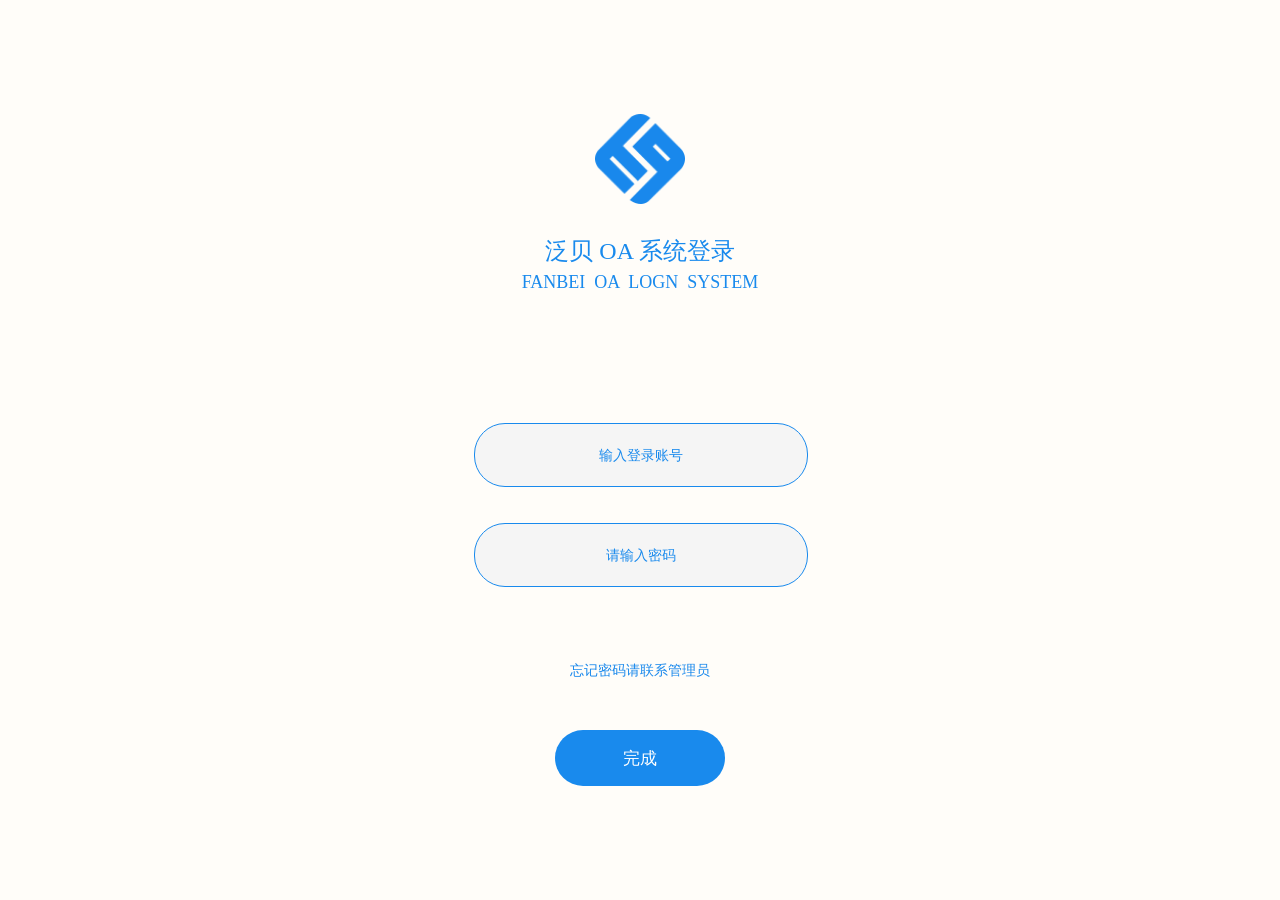
<file: src/main/resources/templates/html/Login.html>
<!DOCTYPE html>
<html lang="en">
<head>
    <meta charset="UTF-8">
    <title>登录</title>
    <link rel="stylesheet" type="text/css" href="../css/login.css">
</head>
<script type="text/javascript" rel="stylesheet">
    history.go(1);
    function formCheck() {
        var account = document.getElementById("account").value;
        var pwd = document.getElementById("pwd").value;
        var mypwd = /^(?![0-9]+$)(?![a-zA-Z]+$)[0-9A-Za-z]{8,16}$/;
        if (account.length < 6) {
            document.getElementById("ts").innerHTML = "请输入6位有效员工号！";
            return false;
        } else if (pwd.length < 8) {
            document.getElementById("ts").innerHTML = "密码长度不能小于8位！";
            return false;
        } else if (pwd.length > 16) {
            document.getElementById("ts").innerHTML = "密码长度不能大于16位！";
            return false;
        } else if (!mypwd.test(pwd)) {
            document.getElementById("ts").innerHTML = "请输入正确的密码格式(数字+字母)！"
            return false;
        }
        return true;
    }
</script>
<body>
<div id="login">
    <form action="#" method="post" onsubmit="return formCheck()">
        <div class="lg"></div>
        <p class="p1">泛贝&nbsp;OA&nbsp;系统登录</p>
        <p class="p2">FANBEI&nbsp;&nbsp;OA&nbsp;&nbsp;LOGN&nbsp;&nbsp;SYSTEM</p>
        <input id="account" type="text" name="" value="" placeholder="输入登录账号" required="required">
        <input id="pwd" type="password" name="" value="" placeholder="请输入密码" required="required">
        <p class="p3"><a href="#">忘记密码请联系管理员</a></p>
        <div id="ts"></div>
        <button type="submit">完成</button>
    </form>
</div>
</body>


</html>
</file>
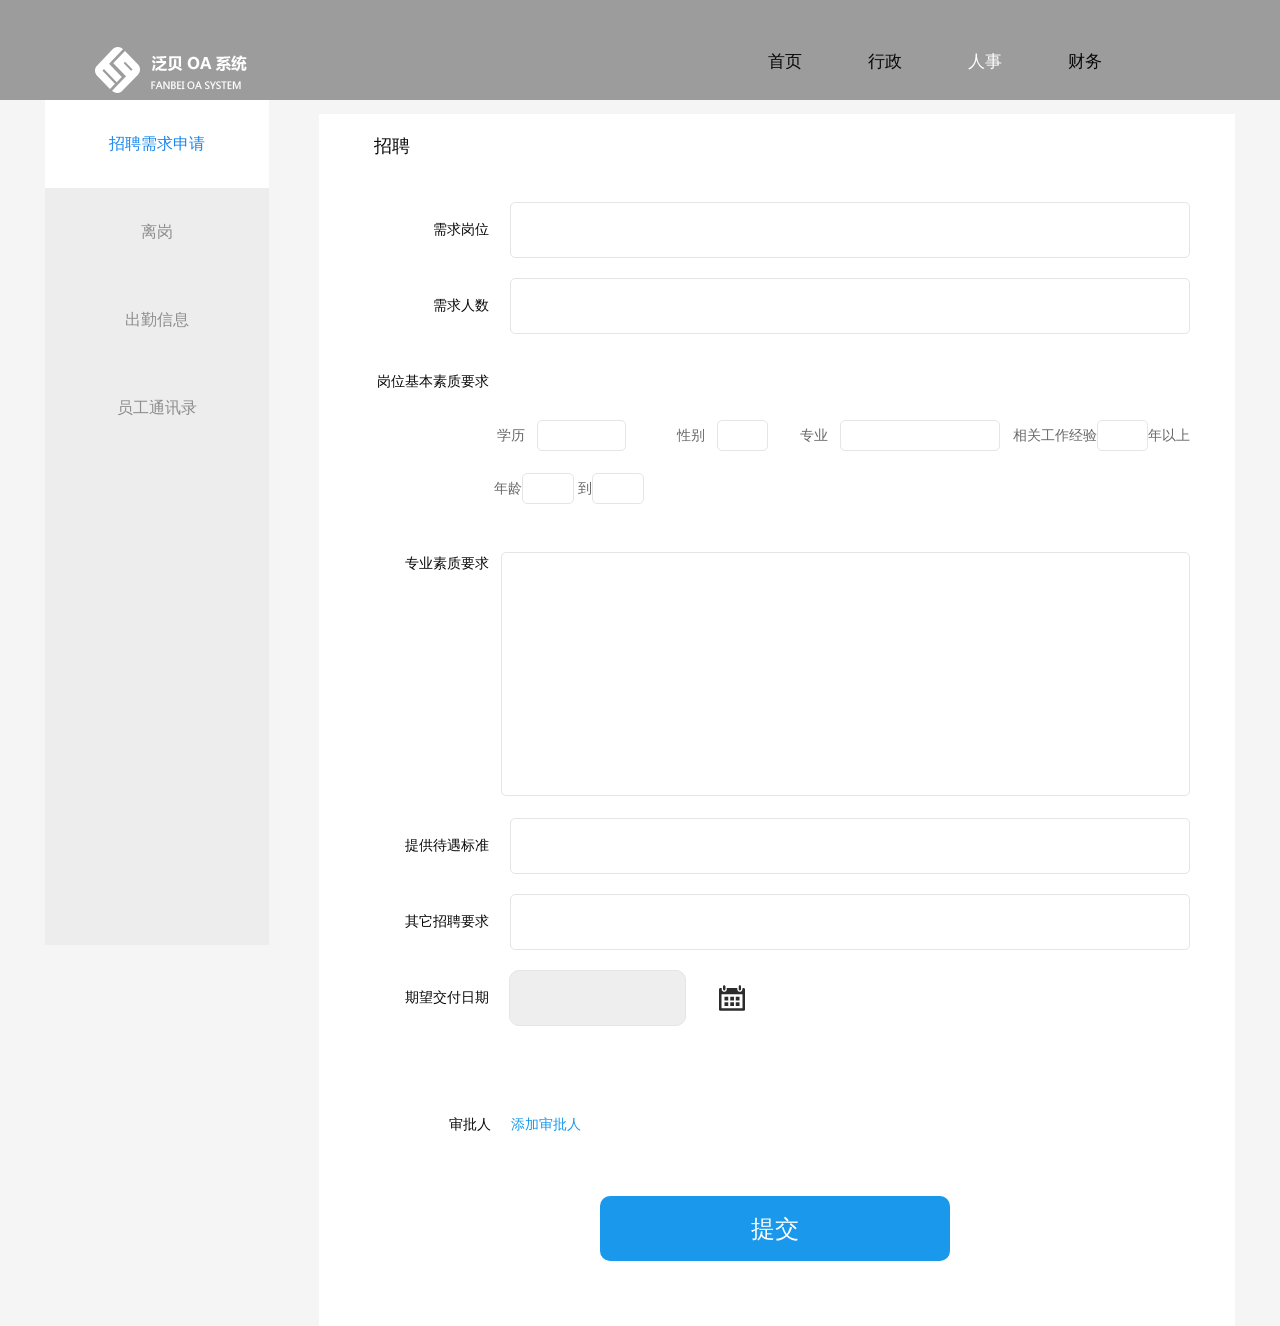
<file: src/main/resources/templates/html/Personnel.html>
<!DOCTYPE html>
<html lang="en">
<head>
    <meta charset="UTF-8">
    <title>人事</title>
    <script src="../js/jquery.min.js"></script>
    <script type="text/javascript" src="../js/lhgcore.js"></script>
    <script type="text/javascript" src="../js/lhgcalendar.js"></script>
    <script type="text/javascript" src="../js/personner.js"></script>
    <link type="text/css" rel="stylesheet" href="../css/personnel.css">
</head>
<body>
<div class="allcontent">
    <div class="head">
        <div class="head_content">
            <div class="head_left"></div>
            <div class="head_right">
                <ul class="nav_title">
                    <li><a href="HomePage.html">首页</a></li>
                    <li><a href="Administrative.html">行政</a></li>
                    <li><a href="Personnel.html" style="color: #ffffff">人事</a></li>
                    <li><a href="Financial.html">财务</a></li>
                </ul>
            </div>
        </div>
    </div>
    <div class="center_content">
        <div class="center">
            <div class="center_left">
                <div class="nav">
                    <ul>
                        <li id="one" class="one"><a href="#" style="color: #1a87ec">招聘需求申请</a></li>
                        <li id="two"><a href="#">离岗</a></li>
                        <li id="three"><a href="#">出勤信息</a></li>
                        <li id="four"><a href="#">员工通讯录</a></li>
                    </ul>
                </div>
            </div>
            <div class="center_right">
                <!--=======招聘需求申请=========-->
                <div id="onePage" class="d1">
                    <span class="recruiting">招聘</span>
                    <form action="" method="post">
                    <div class="recruiting_content">
                        <table border="0" cellspacing="0" cellpadding="0">
                            <tr>
                                <td style="width: 130px">需求岗位</td>
                                <td><input class="in1" type="text" name="" value=""></td>
                            </tr>
                            <tr>
                                <td>需求人数</td>
                                <td><input class="in1" type="text" name="" value=""></td>
                            </tr>
                            <tr>
                                <td>岗位基本素质要求</td>
                                <td></td>
                            </tr>
                            <tr>
                                <td></td>
                                <td class="yq">学历<input style="width: 87px;margin-left: 12px;margin-right: 48px" type="text" name="" value="">
                                    性别<input style="width: 49px;margin-left: 12px;margin-right: 28px" type="text" name="" value="">
                                专业<input style="width: 158px;margin-left: 12px;margin-right: 10px" type="text" name="" value="">
                                    相关工作经验<input style="width: 49px" type="text" name="" value="">年以上
                                    <p class="td_p">年龄<input style="width:50px;" type="text" name="" value="">
                                        到<input style="width: 50px;" type="text" name="" value=""></p>
                                </td>
                            </tr>
                            <tr>
                                <td><span style="display: block;margin-top: -120px">专业素质要求</span></td>
                                <td><textarea class="demand" name=""></textarea></td>
                            </tr>
                            <tr>
                                <td>提供待遇标准</td>
                                <td><input class="in1" type="text" name="" value=""></td>
                            </tr>
                            <tr>
                                <td>其它招聘要求</td>
                                <td><input class="in1" type="text" name="" value=""></td>
                            </tr>
                            <tr>
                                <td>期望交付日期</td>
                                <td><input id="c3" type="text" name="" value="" disabled="disabled">
                                    <div class="calendar">
                                        <img style="cursor: pointer" align="absmiddle" src="../img/calendar.png" onclick="J.calendar.get({id:'c3'});"/>
                                    </div>
                                </td>
                            </tr>
                        </table>
                        <div class="s_bottom">
                            <p style="font-size: 14px;color: #080808">审批人<span style="color: #1998ec;display: inline-block;margin-left: 20px;cursor: pointer">添加审批人</span></p>
                        </div>
                        <button type="submit">提交</button>
                    </div>
                </form>
                </div>
                <!--=======离岗=========-->
                <div id="twoPage" class="d2" style="display: none">
                    <span class="recruiting">离岗</span>
                    <form action="" method="post">
                        <table border="0" cellpadding="0" cellspacing="0">
                            <tr>
                                <td style="width: 130px">入职时间</td>
                                <td><input id="c4" type="text" name="" value="" disabled="disabled">
                                    <div class="calendar">
                                        <img style="cursor: pointer" align="absmiddle" src="../img/calendar.png" onclick="J.calendar.get({id:'c4'});"/>
                                    </div></td>
                            </tr>
                            <tr>
                                <td>离职时间</td>
                                <td><input id="c5" type="text" name="" value="" disabled="disabled">
                                    <div class="calendar">
                                        <img style="cursor: pointer" align="absmiddle" src="../img/calendar.png" onclick="J.calendar.get({id:'c5'});"/>
                                    </div></td>
                            </tr>
                            <tr>
                                <td>所属岗位</td>
                                <td><input style="width: 686px" type="text" name="" value=""></td>
                            </tr>
                            <tr>
                                <td>交接人员</td>
                                <td><input style="width: 686px" type="text" name="" value=""></td>
                            </tr>
                            <tr>
                                <td>劳动合同开始时间</td>
                                <td><input id="c6" type="text" name="" value="" disabled="disabled">
                                    <div class="calendar">
                                        <img style="cursor: pointer" align="absmiddle" src="../img/calendar.png" onclick="J.calendar.get({id:'c6'});"/>
                                    </div></td>
                            </tr>
                            <tr>
                                <td>劳动合同结束时间</td>
                                <td><input id="c7" type="text" name="" value="" disabled="disabled">
                                    <div class="calendar">
                                        <img style="cursor: pointer" align="absmiddle" src="../img/calendar.png" onclick="J.calendar.get({id:'c7'});"/>
                                    </div></td>
                            </tr>
                            <tr>
                                <td>离职原因</td>
                                <td>
                                    <textarea name=""></textarea>
                                </td>
                            </tr>
                            <tr>
                                <td>所需交接事项</td>
                                <td><textarea name=""></textarea></td>
                            </tr>
                        </table>
                        <div class="s_bottom">
                            <p style="font-size: 14px;color: #080808">审批人<span style="color: #1998ec;display: inline-block;margin-left: 20px;cursor: pointer">添加审批人</span></p>
                        </div>
                        <button type="submit">提交</button>
                    </form>
                </div>
                <!--=======出勤信息=========-->
                <div id="threePage" class="d3" style="display: none">
                    <span class="attendance">出勤</span>
                    <div class="att_date">
                        <input style="margin-left: 70px;margin-right: 30px" type="button" name="" value="每日">
                        <input type="button" name="" value="每月">
                        <span class="s1">日期</span>
                        <input id="a1" type="text" name="" value="" disabled="disabled">
                        <div class="calendar" style="display: inline-block;margin-left: 10px;">
                            <img style="cursor: pointer" align="absmiddle" src="../img/calendar.png" onclick="J.calendar.get({id:'a1'});"/>
                        </div>
                        <span class="s1">部门/人员</span>
                        <input type="text" name="" value="">
                    </div>
                    <div class="att_content">
                        <span>每日</span>
                        <table border="0" cellspacing="0" cellpadding="0">
                            <tr>
                                <th>姓名</th>
                                <th>工号</th>
                                <th>职位</th>
                                <th>日期</th>
                                <th>打卡时间</th>
                                <th>结果</th>
                                <th>打卡时间</th>
                                <th>结果</th>
                            </tr>
                            <tr style="background-color: #f9f9f9">
                                <td>陈劲言</td>
                                <td>31220003</td>
                                <td>UI</td>
                                <td>2018-1-3</td>
                                <td>8:25</td>
                                <td>正常</td>
                                <td>5:30</td>
                                <td>正常</td>
                            </tr>
                            <tr>
                                <td>陈劲言</td>
                                <td>31220003</td>
                                <td>UI</td>
                                <td>2018-1-3</td>
                                <td>8:25</td>
                                <td>正常</td>
                                <td>5:30</td>
                                <td>正常</td>
                            </tr>
                            <tr style="background-color: #f9f9f9">
                                <td>崔文举</td>
                                <td>31220004</td>
                                <td>安卓开发</td>
                                <td>2018-1-3</td>
                                <td>8:25</td>
                                <td>正常</td>
                                <td>5:30</td>
                                <td>正常</td>
                            </tr>
                        </table>
                    </div>
                </div>
                <!--=======员工通讯录=========-->
                <div id="fourPage" class="d4" style="display: none">
                    <div class="leftsidebar">
                        <ul>
                            <li><a class="inactive overall">全部</a>
                                <ul class="all">
                                    <li>1</li>
                                    <li>2</li>
                                    <li>3</li>
                                </ul>
                            </li>
                            <li><a class="inactive structure">组织结构</a>
                                <ul class="zxc">
                                    <li><a class="department">企业部</a>
                                        <ul>
                                            <li><button type="button">小C</button></li>
                                            <li><button type="button">小D</button></li>
                                        </ul>
                                    </li>
                                    <li><a class="department">投资部</a>
                                        <ul>
                                            <li><button type="button">小A</button></li>
                                            <li><button type="button">小B</button></li>
                                        </ul>
                                    </li>
                                    <li><a class="department">网络部</a>
                                        <ul>
                                            <li>
                                                <button type="button">劲言</button>
                                                <div class="d-btn">
                                                    <p class="p1">陈劲言</p>
                                                    <p class="p2">UI设计</p>
                                                </div>
                                            </li>
                                            <li>
                                                <button type="button">文举</button>
                                                <div class="d-btn">
                                                    <p class="p1">崔文举</p>
                                                    <p class="p2">安卓开发</p>
                                                </div>
                                            </li>
                                        </ul>
                                    </li>
                                </ul>
                            </li>
                        </ul>
                    </div>

                    <div class="rightsidebar">
                        <table class="Verticalline">
                            <tr><td></td></tr>
                        </table>
                        <div class="rserrch">
                            <input id="in" type="text" name="" value="" placeholder="输入你想搜索人的姓名">
                            <button type="submit"></button>
                        </div>
                        <div class="information">
                            <table border="0" cellpadding="0" cellspacing="0">
                                <tr>
                                    <td colspan="2" style="height: 116px">
                                        <div class="ttitle">
                                            <span>劲言</span>
                                        </div>
                                    </td>
                                </tr>
                                <tr>
                                    <td>姓名：</td>
                                    <td>陈劲言</td>
                                </tr>
                                <tr>
                                    <td>电话：</td>
                                    <td>12345678901</td>
                                </tr>
                                <tr>
                                    <td>微信：</td>
                                    <td>aaa123</td>
                                </tr>
                                <tr>
                                    <td>QQ：</td>
                                    <td>14785236</td>
                                </tr>
                                <tr>
                                    <td>部门：</td>
                                    <td>网络部</td>
                                </tr>
                                <tr>
                                    <td>职位：</td>
                                    <td>UI设计</td>
                                </tr>
                                <tr>
                                    <td>工号：</td>
                                    <td>312202</td>
                                </tr>
                            </table>
                        </div>
                    </div>
                </div>
            </div>
        </div>
    </div>
</div>
</body>
</html>
</file>
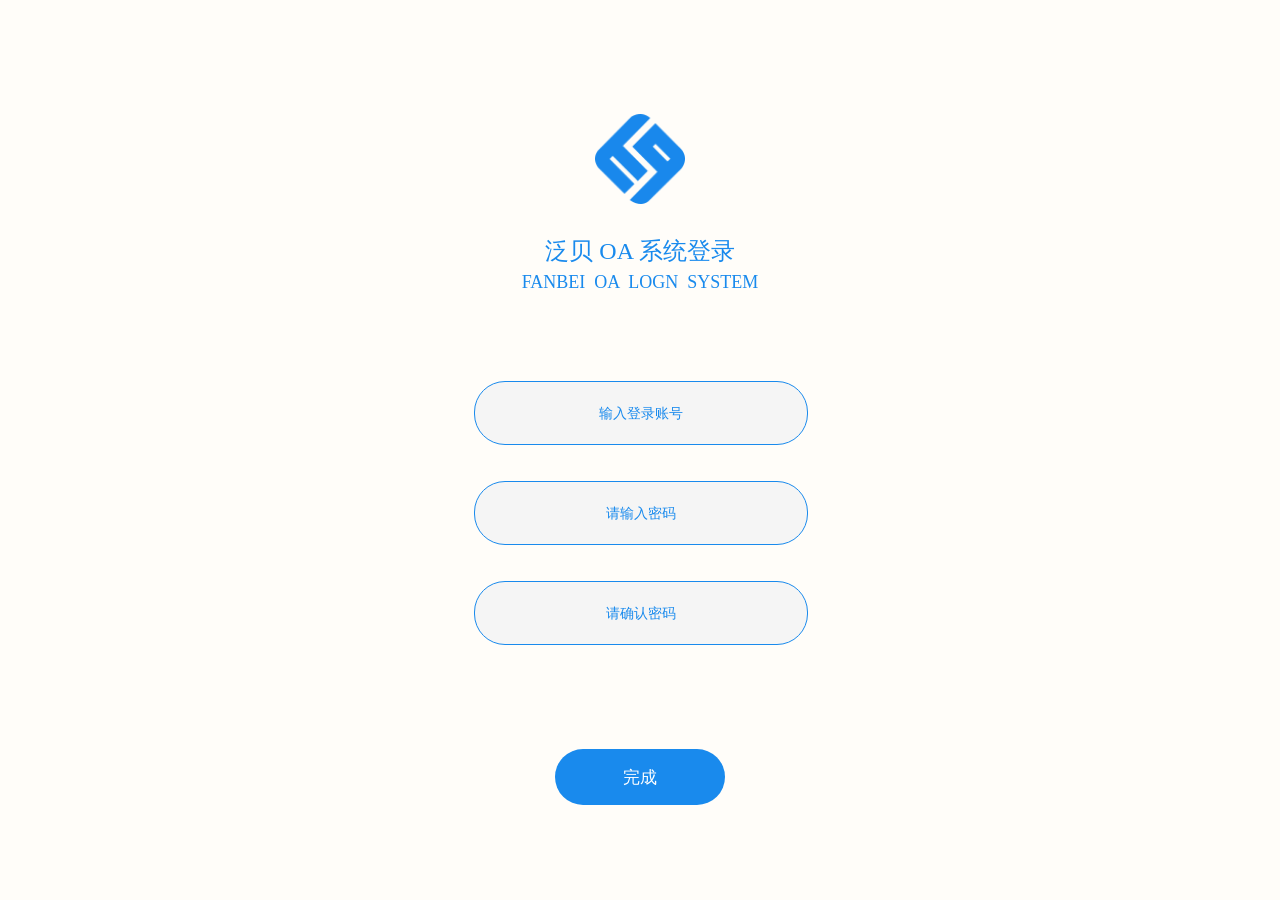
<file: src/main/resources/templates/html/Register.html>
<!DOCTYPE html>
<html lang="en">
<head>
    <meta charset="UTF-8">
    <title>登录</title>
    <link type="text/css" rel="stylesheet" href="../css/register.css">
</head>
<style>

</style>
<script type="text/javascript" rel="stylesheet">
    history.go(1);
    function formCheck() {
        var account = document.getElementById("account").value;
        var pwd1 = document.getElementById("pwd").value;
        var pwd2 = document.getElementById("pwd1").value;
        var mypwd = /^(?![0-9]+$)(?![a-zA-Z]+$)[0-9A-Za-z]{8,16}$/;
        if (account.length < 6) {
            document.getElementById("ts").innerHTML = "请输入6位有效员工号！";
            return false;
        } else if (pwd1 != pwd2) {
            document.getElementById("ts").innerHTML = "两次输入的密码不一致！";
            return false;
        } else if (pwd1.length < 8 || pwd2.length < 8) {
            document.getElementById("ts").innerHTML = "密码长度不能小于8位！";
            return false;
        } else if (pwd1.length > 16 || pwd2.length > 16) {
            document.getElementById("ts").innerHTML = "密码长度不能大于16位！";
            return false;
        } else if (!mypwd.test(pwd1) || !mypwd.test(pwd2)) {
            document.getElementById("ts").innerHTML = "请输入正确的密码格式(数字+字母)！";
            return false;
        }
        return true;
    }
</script>
<body>
<div id="login">
    <form action="#" method="post" onsubmit="return formCheck()">
    <div class="lg"></div>
    <p class="p1">泛贝&nbsp;OA&nbsp;系统登录</p>
    <p class="p2">FANBEI&nbsp;&nbsp;OA&nbsp;&nbsp;LOGN&nbsp;&nbsp;SYSTEM</p>
    <input id="account" type="text" name="" value="" placeholder="输入登录账号" required="required">
    <input id="pwd" type="password" name="" value="" placeholder="请输入密码" required="required">
    <input id="pwd1" type="password" name="" value="" placeholder="请确认密码" required="required">
    <div id="ts"></div>
    <button type="submit">完成</button>
    </form>
</div>
</body>
</html>
</file>
<file: src/main/resources/templates/css/financial.css>
*{
    margin: 0px;
    padding: 0px;
}
div{
    display: block;
}
html,body{
    width: 100%;
    font-family: 微软雅黑;
    background-color: #F5F5F5;
}
.head{
    width: 100%;
    min-width: 1200px;
    height: 100px;
    position: absolute;
    background-color: #9c9c9c;
}
.head .head_content{
    width: 1090px;
    height: 52px;
    margin: 46px auto;
}
.head_left {
    width: 152px;
    height: 52px;
    float: left;
    background-image: url("../img/logo.png");
    background-repeat: no-repeat;
    background-size: 100% auto;
}

.head_right {
    width: 450px;
    height: 30px;
    float: right;
    margin-top: 4px;
    font-size: 17px;
}
.head_right ul li{
    display: block;
    width: 100px;
    height: 50px;
    text-align: center;
    list-style-type: none;
    float: left;
    position: relative;
}
.nav_title > li:after{
    content: "";
    width: 0;
    height: 8px;
    background: #ffffff;
    position: absolute;
    bottom: 0;
    left: 0;
    transition: all 0.5s ease 0s;
}
.nav_title > li:hover:after{
    width: 100%;
}
.head_right ul li a{
    font-size: 17px;
    color: #080808;
    font-family: 微软雅黑;
    text-decoration: none;
}
.center{
    width: 1140px;
    height: 845px;
    margin: auto;
}
/*========左侧导航栏======*/
.center_left{
    width: 224px;
    height: 845px;
    position: absolute;
    background-color: #ededed;
}
.center_left .one{
    background-color: #ffffff;
}

.nav ul li{
    width: 224px;
    height: 88px;
    display: block;
    text-align: center;
    list-style-type: none;
}
.nav ul li a{
    font-family: 微软雅黑;
    color: #8d8d8d;
    font-size: 16px;
    text-decoration: none;
    line-height: 88px;
    display: block;
}
.nav ul li ul li {
    width: 224px;
    height: 43px;
    display: block;
}
.nav ul li ul li a{
    width: 224px;
    height: 43px;
    font-size: 14px;
    color: #ffffff;
    background-color: #d2d2d2;
}
.nav ul li ul{
    display: none;
}
/*采购的下拉菜单*/
.nav ul li .inactive {
    background: url(../img/arrow-right.png) no-repeat 184px center;
}

.nav ul li .inactives {
    background: url(../img/arrow-down.png) no-repeat 184px  center;
}
/*=======右侧部分内容======*/
.center_right{
    width: 916px;
    height: 845px;
    float: right;
}
#onePage .payment{
    width: 910px;
    height: 800px;
    background-color: #ffffff;
    margin-left: 50px;
    margin-top: 14px;
    position: absolute;
}
.payment .content{
    font-size: 16px;
    float: left;
    margin-top: 30px;
    margin-left: 16px;
    color: #1a87ec;
}
.payment .edit{
    font-size: 16px;
    float: right;
    color: #1a87ec;
    margin-top: 30px;
    margin-right: 80px;
}
.payment .theme{
    width: 879px;
    height: 55px;
    border: 1px solid #e5e5e5;
    margin-left: 16px;
    margin-top: 50px;
    text-align: center;
}
.theme .theme_one{
    font-size: 14px;
    margin: auto;
    color: #8d8d8d;
    width: 573px;
    margin-top: 20px;
    width: 473px;
    height: 20px;
}
.zt{
    border-bottom: 1px solid #e5e5e5;
    background-color: #ffffff;
    text-align: center;
    border-right: none;
    border-left: none;
    border-top: none;
    font-size: 16px;
    outline: none;
    color: #080808;
    width: 400px;
}
.payment .payment_table{
    width: 879px;
    height: 387px;
    color: #8d8d8d;
    margin-left: 16px;
    margin-top: 16px;
}
.payment_table table{
    font-size: 14px;
    width: 879px;
    border: 1px solid #e5e5e5;
    border-collapse: collapse;
}
.payment_table table tr{
    height: 44px;
}
.payment_table table td{
    border: 1px solid #e5e5e5;
}
.payment_table table td span{
    display: block;
    margin-left: 22px;
}
.payment_table .money{
    vertical-align: middle;
    margin-left: 18px;
}
.payment_table .transfer{
    vertical-align: middle;
    margin-left: 41px;
}
.payment_table button{
    width: 44px;
    height: 22px;
    outline: none;
    border-style: none;
    font-size: 14px;
    color: #ffffff;
    display: block;
    margin: auto;
    background-color: #1a87ec;
}
.payment_table input[type="text"]{
    width: 90%;
    outline: none;
    border-style: none;
    margin: auto;
    background-color: #ffffff;
}
.payment_table .t_lower{
    white-space: nowrap;
    width: 20%;
}
/*============费用报销申请================*/
#twoPage .reimburse{
    width: 910px;
    height: 840px;
    background-color: #ffffff;
    margin-left: 50px;
    margin-top: 16px;
    position: absolute;
}
.reimburse .content{
    font-size: 16px;
    float: left;
    margin-top: 30px;
    margin-left: 16px;
    color: #1a87ec;
}
.reimburse .edit1{
    font-size: 16px;
    float: right;
    color: #1a87ec;
    margin-top: 30px;
    margin-right: 80px;
}
.reimburse .title{
    width: 879px;
    height: 55px;
    border: 1px solid #e5e5e5;
    margin-left: 16px;
    margin-top: 50px;
    font-size: 14px;
    text-align: center;
}
.title span{
    display: block;
    color: #8d8d8d;
    margin-top: 20px;
}
.title span .title_input{
    width: 400px;
    border-left: none;
    border-right: none;
    border-top: none;
    outline: none;
    text-align: center;
    font-size: 16px;
    color: #080808;
    background-color: #ffffff;
    border-bottom: 1px solid #e5e5e5;
}
.reimburse .table{
    width: 879px;
    height: 387px;
    margin-top: 15px;
    margin-left: 16px;
}
.reimburse table{
    font-size: 14px;
    width: 879px;
    color: #8d8d8d;
    border: 1px solid #e5e5e5;
    border-collapse: collapse;
}
.reimburse table tr{
    height: 44px;
}
.reimburse table td{
    border: 1px solid #e5e5e5;
}
.reimburse table td span{
    display: block;
    margin-left: 22px;
}
.table input[type="text"]{
    width: 90%;
    outline: none;
    border-style: none;
    background-color: #ffffff;
    margin: auto;
}
.table input[type="radio"]{
    width: 12px;
    height: 12px;
}
.reimburse .money{
    vertical-align: middle;
    margin-left: 18px;
}
.reimburse .transfer{
    vertical-align: middle;
    margin-left: 41px;
}
.reimburse button{
    width: 44px;
    height: 22px;
    outline: none;
    border-style: none;
    font-size: 14px;
    color: #ffffff;
    display: block;
    margin: auto;
    background-color: #1a87ec;
}
/*=======采购清单========*/
#threePage .shopping-list{
    width: 910px;
    height: 1770px;
    height: auto!important;
    min-height: 1770px;
    margin-left: 50px;
    margin-top: 14px;
    position: absolute;
    background-color: #ffffff;
}
.shopping-list .left-title{
    width: 100px;
    height: 30px;
    float: left;
    margin-left: 55px;
    margin-top: 20px;
}
.shopping-list .left-title span{
    font-size: 18px;
    color: #080808;
    display: block;
}
.shopping-list .shopping-content{
    width: 790px;
    height: 395px;
    margin: auto;
    margin-top: 74px;
}
.shopping-content table{
    width: 790px;
    font-size: 14px;
    text-align: center;
    border-collapse: collapse;
}
.shopping-content table tr{
    height: 77px;
    margin-top: 22px;
}
.shopping-content table span{
    font-size: 14px;
    display: block;
    float: right;
    margin-right: 20px;
    color: #686666;
}
.shopping-content table input[type="text"]{
    width: 680px;
    height: 55px;
    outline: none;
    border-radius: 10px;
    border: 1px solid #e5e5e5;
}
.shopping-content #c3{
    width: 177px;
    height: 55px;
    float: left;
    margin-right: 31px;
    border-radius: 10px;
    border: 1px solid #e5e5e5;
}
.shopping-content .calendar{
    width: 30px;
    height: 55px;
    display: table-cell;
    vertical-align: middle;
    text-align: center;
}
.purchase-requisition{
    width: 790px;
    height: 550px;
    height:auto!important;
    min-height: 512px;
    margin: auto;
    border-top: 1px solid #e5e5e5;
    border-bottom: 1px solid #e5e5e5;
    margin-top: 50px;
}
.purchase-requisition table{
    width: 790px;
    font-size: 14px;
    color: #686666;
    text-align: left;
    border-collapse: collapse;
}
.purchase-requisition table tr{
    height: 77px;
    margin-top: 22px;
}
.purchase-requisition .shopping-title{
    width: 110px;
    color: #080808;
}
.purchase-requisition table input[type="text"]{
    width: 680px;
    height: 55px;
    outline: none;
    border-radius: 10px;
    border: 1px solid #e5e5e5;
}
.purchase-requisition p{
    font-size: 14px;
    display: block;
    margin-left: 110px;
    margin-top: 10px;
    color: #b3b3b3;
}
/*=======删除=======*/
.purchase-requisition .shopping-delete{
    display: block;
    float: right;
    color: #1988ec;
    cursor: pointer;
}
/*=====增加明细=====*/
.purchase-requisition button{
    width: 125px;
    height: 35px;
    color: #8cc3f5;
    outline: none;
    cursor: pointer;
    margin-left: 110px;
    margin-top: 21px;
    margin-bottom: 29px;
    display: block;
    text-align: center;
    border-radius: 10px;
    background-color: #ffffff;
    border: 1px solid #1a87ec;
}
.shopping-bottom{
    width: 790px;
    min-height: 512px;
    height: auto!important;
    margin: auto;
    margin-top: 40px;
}
.shopping-bottom table{
    width: 790px;
    font-size: 14px;
    color: #686666;
    text-align: left;
    border-collapse: collapse;
}
.shopping-bottom table tr{
    height: 77px;
    margin-top: 22px;
}
.shopping-bottom table input[type="text"]{
    width: 680px;
    height: 55px;
    outline: none;
    border-radius: 10px;
    border: 1px solid #e5e5e5;
}
.shopping-bottom table a{
    text-decoration: none;
    cursor: pointer;
    color: #1988ec;
}
.shopping-bottom button{
    width: 350px;
    height: 64px;
    font-size: 24px;
    color: #ffffff;
    outline: none;
    margin: auto;
    display: block;
    margin-top: 97px;
    cursor: pointer;
    margin-bottom: 85px;
    border-radius: 10px;
    border-style: none;
    background-color: #1889ec;
}
/*=====采购申请========*/
#fourPage .shopping-list{
    width: 910px;
    height: 1715px;
    height: auto!important;
    min-height: 1715px;
    margin-left: 50px;
    margin-top: 14px;
    position: absolute;
    background-color: #ffffff;
}
#fourPage .shopping-list .shopping-content{
    width: 790px;
    height: 241px;
    margin: auto;
    margin-top: 74px;
}
#fourPage  .shopping-content #c4{
    width: 177px;
    height: 55px;
    float: left;
    margin-right: 31px;
    border-radius: 10px;
    border: 1px solid #e5e5e5;
}
#fourPage .shopping-bottom select{
    width: 680px;
    height: 55px;
    outline: none;
    color: #686666;
    font-size: 14px;
    border-radius: 10px;
    border: 1px solid #e5e5e5;
}
#fourPage .shopping-bottom .shopping-note{
    width: 680px;
    height: 136px;
    outline: none;
    border-radius: 10px;
    border: 1px solid #e5e5e5;
}
#fourPage .shopping-bottom{
    width: 790px;
    min-height: 512px;
    height: auto!important;
    margin: auto;
}
#fourPage  .shopping-bottom .sub{
    width: 350px;
    height: 64px;
    font-size: 24px;
    color: #ffffff;
    outline: none;
    margin: auto;
    display: block;
    margin-top: 97px;
    margin-bottom: 85px;
    cursor: pointer;
    border-radius: 10px;
    border-style: none;
    background-color: #1889ec;
}
/*==========弹出的div  css============*/
/*==================================*/
.div1{
    display: none;
    position: absolute;
    left:40%;
    top:52%;
    border-radius: 10px;
    width:486px;
    height:486px;
    border: 1px solid #e5e5e5;
    background-color:#ffffff;
}
.div1 .search{
    width: 410px;
    height: 45px;
    margin: 17px auto 0 58px;
    position: absolute;
}
.div1 .kuang{
    width: 376px;
    height: 41px;
    position: absolute;
}
.div1 .btn{
    width: 41px;
    height: 41px;
    margin-left: 334px;
    position: absolute;
}
.div1 input[type="text"]{
    width: 376px;
    height: 41px;
    float: left;
    outline: none;
    text-align: center;
    border-radius: 20.5px;
    border: 1px solid #e5e5e5;
}
.div1 .submit{
    width: 30px;
    height: 30px;
    margin-top: 5px;
    outline: none;
    cursor: pointer;
    border-style: none;
    background-color: #ffffff;
    display: block;
    background-image: url("../img/search.png");
    background-size: 100% auto;
    background-repeat: no-repeat;
}
.div1 p{
    margin-top: 48px;
    color: #1988ec;
    font-size: 14px;
    text-align: center;
}
.div1 .list{
    width: 358px;
    height: 247px;
    display: block;
    margin-left: 58px;
    margin-top: 96px;
    border: 1px solid fuchsia;
}

.div1 button{
    width: 129px;
    height: 36px;
    outline: none;
    border-style: none;
    color: #ffffff;
    display: block;
    margin: auto;
    margin-top: 11px;
    font-size: 14px;
    border-radius: 18px;
    background-color: #1988ec;
}
.left-list{
    width: 175px;
    height: 247px;
    float: left;
    border: 1px solid brown;
}
.right-list{
    width: 175px;
    height: 247px;
    float: right;

    font-size: 14px;
    border: 1px solid navy;
}
.right-list .rl1{
    display: block;
    margin-left: 126px;
}
.right-list ul li{
    width: 70px;
    list-style-type: none;
}
.right-list ul li a{
    font-family: 微软雅黑;
    color: #8d8d8d;
    font-size: 16px;
    text-decoration: none;
    display: block;
}
.right-list ul li ul li {
    font-size: 14px;
    width: 224px;
    display: block;
}
.right-list ul li ul li a{
    width: 50px;
    font-size: 14px;
    color: #ffffff;
    background-color: #d2d2d2;
}
.right-list ul li ul{
    display: none;
}
.right-list ul li .inactive {
    background: url(../img/arrow-right.png) no-repeat 33px center;
}

.right-list ul li .inactives {
    background: url(../img/arrow-down.png) no-repeat 33px  center;
}

.left-list ul li{
    list-style-type: none;
}
.left-list ul li a{
    font-family: 微软雅黑;
    color: #8d8d8d;
    font-size: 16px;
    text-decoration: none;
    display: block;
}
.left-list ul li ul li {
    font-size: 14px;
    width: 224px;
    display: block;
}
.left-list ul li ul li a{
    width: 224px;
    font-size: 14px;
    color: #ffffff;
    background-color: #d2d2d2;
}
.left-list ul li ul{
    display: none;
}
/*采购的下拉菜单*/
.left-list ul li .inactive {
    background: url(../img/arrow-right.png) no-repeat 60px center;
}

.left-list ul li .inactives {
    background: url(../img/arrow-down.png) no-repeat 60px  center;
}

.center_content{
    width: 100%;
    min-width: 1150px;
    margin-top: 100px;
    height: auto!important;
    min-height: 800px;
    position: absolute;
}
</file>
<file: src/main/resources/templates/css/threePage.css>
#threePage{
    width: 966px;
    height: 875px;
    background-color: #F5F5F5;
}
#threePage .balance{
    width: 916px;
    height: 970px;
    margin-left: 50px;
    margin-top: 14px;
    position: absolute;
    background-color: #ffffff;
}
.balance .round{
    width: 220px;
    height: 220px;
    border-radius: 50%;
    margin: 39px auto 0 330px;
    background-image: url("../img/round.png");
    background-size: 100% auto;
    background-repeat: no-repeat;
    position: absolute;
}
.round .s1{
    display: block;
    color: #ffffff;
    margin-top: 80px;
    text-align: center;
    font-size: 16px;
}
.round .number{
    display: block;
    color: #ffffff;
    margin-top: 20px;
    text-align: center;
    font-size: 36px;
}
.center-table{
    width: 815px;
    height: 530px;
    margin-left: 67px;
    margin-top: 290px;
    position: absolute;
}
.center-table table{
    width: 815px;
    border: 1px solid #f2f2f2;
    border-collapse: collapse;
}
.center-table table td{
    border: 1px solid #e5e5e5;
    font-size: 16px;
    color: #676666;
}
.center-table table caption{
    font-size: 32px;
    color: #676666;
    margin-bottom: 10px;
}
.center-table .withdrawal{
    width: 220px;
    height: 304px;
    float: left;
    margin-top: 52px;
}
.withdrawal .money{
    width: 220px;
    height: 220px;
    background-image: url("../img/round.png");
}
.withdrawal .tx-money{
    width: 65px;
    height: 65px;
    margin: auto;
    margin-top: 18px;
}
.withdrawal .tx-money input[type="button"]{
    width: 66px;
    height: 66px;
    color: #ffffff;
    outline: none;
    display: block;
    border-style: none;
    background-color: #ffffff;
    background-image: url("../img/tx.png");
}
.withdrawal .money input[type="text"]{
    width: 120px;
    height: 20px;
    outline: none;
    border-style: none;
    margin: 107px 0 0 50px;
    background-color: #8AC6FD;
}
.withdrawal .money input::-webkit-input-placeholder { /* WebKit browsers */
    font-size: 16px;
    font-family: 微软雅黑;
    color: #ffffff;
}
.center-table .withdrawal-table{
    width: 505px;
    height: 263px;
    float: right;
    margin-right: 30px;
    margin-top: 82px;
}
.withdrawal-table table{
    width: 505px;
    border-collapse: collapse;
    border: 1px solid #e5e5e5;
}
.withdrawal-table .table1 tr{
    height: 30px;
}
.withdrawal-table .table1 td{
    font-size: 14px;
    color: #bfbfbf;
    cursor: pointer;
}
.withdrawal-table .table1 input[type="text"]{
    width: 70px;
    float: right;
    outline: none;
    border-style: none;
}
.withdrawal-table .table2 tr{
    height: 42px;
    font-size: 16px;
    /*color: #605f5f;*/
}
.withdrawal-table input::-webkit-input-placeholder { /* WebKit browsers */
    font-size: 14px;
    font-family: 微软雅黑;
    color: #bfbfbf;
}
.withdrawal-table .table2 input[type="text"]{
    width: 400px;
    height: 30px;
    outline: none;
    border-style: none;
    margin-left: 20px;
}
.withdrawal-table .table2 input[type="submit"]{
    width: 44px;
    height: 22px;
    text-align: center;
    color: #ffffff;
    outline: none;
    display: block;
    margin: auto;
    border-style: none;
    background-color: #1988ec;
}
</file>
<file: src/main/resources/templates/css/fourPage.css>
#t-div2 {
    width: 870px;
    height: 800px;
    margin-top: 14px;
    margin-left: 40px;
    position: absolute;
    background-color: #ffffff;
}
#t-div2 .s1{
    position: relative;
    margin-top: 60px;
}
#t-div2 table {
    width: 870px;
    border: 1px solid #e5e5e5;
    border-collapse: collapse;
    table-layout: fixed;
    margin-bottom: 16px;
}

#t-div2 table td {
    border: 1px solid #e5e5e5;
    font-size: 12px;
    font-family: 微软雅黑;
    color: #080808;
    text-align: center;
}

#t-div2 tr {
    height: 28px;
}

#t-div2 .s1,.s2,.s3 {
    display: block;
    margin-bottom: 9px;
    font-size: 12px;
    font-family: 微软雅黑;
    color: #080808;
    font-weight: bold;
}
#t-div2 span{

}
#tr1, #tr2, #tr3 {
    background-color: #ededed;
    color: #080808;
}

#t-div2 span {
    color: #080808;
}
#t-div2 input[type="text"]{
    width: 95%;
    margin: auto;
    text-align: center;
    border-style: none;
    outline: none;
    background-color: #ffffff;
}
</file>
<file: src/main/resources/templates/css/twoPage.css>
#twoPage{
    width: 956px;
    height: 2052px;
    position: absolute;
}
#twoPage .title{
    width: 916px;
    height: 46px;
    background-color: #ffffff;
    margin-left: 40px;
    margin-top: 14px;

}
#twoPage .title span{
    font-size: 16px;
    color: #9c9c9c;
    margin-left: 22px;
    margin-top: 10px;
    position: absolute;
    display: block;
}
#twoPage .information{
    width: 916px;
    height: 2026px;
    height:auto!important;
    min-height: 1400px;
    margin-left: 40px;
    background-color: #ffffff;
    position: absolute;
}
#twoPage .information .container{
    width: 894px;
    height: 1950px;
    height: auto!important;
    margin-bottom: 16px;
    margin-left: 10px;
    margin-top: 12px;
    border: 1px solid #e5e5e5;
    position: relative;
}
.container .c_title{
    width: 894px;
    height: 54px;
    background-color: #EEEEEE;
    position: relative;
}
.container .c_title span{
    font-size: 12px;
    color: #080808;
    margin-left: 22px;
    margin-top: 23px;
    float: left;
    white-space: nowrap;
    display: block;
}
.container .c_title .edit{
    float: right;
    margin-right: 76px;
    color: #1a87ec;
}
/*==========table1=============*/
.information .table1{
    width: 834px;
    height: 562px;
    margin-left: 30px;
    margin-top: 24px;
    font-size: 12px;
    color: #080808;
    position: relative;
}
.information .table1 table{
    width: 834px;
    border: 1px solid #e5e5e5;
    border-collapse: collapse;
}
.information .table1 tr{
    height: 33px;
}
.information .table1 td{
    border: 1px solid #e5e5e5;
}
.information .table1 td span{
    display: block;
    margin-left: 22px;
}
.table1 .t1{
    width: 3.6rem;
    background-color: #EEEEEE;
}
.table1 input[type="submit"]{
    width: 44px;
    height: 22px;
    margin: auto;
    display: block;
    text-align: center;
    background-color: #1a87ec;
    color: #ffffff;
    outline: none;
    border-style: none;
}
.table1 .male{
    vertical-align: middle;
    margin-left: 30px;
}
.table1 .female{
    vertical-align: middle;
    margin-left: 50px;
}
.table1 .not{
    vertical-align: middle;
    margin-left: 30px;
}
.table1 .has{
    vertical-align: middle;
    margin-left: 50px;
}
.table1 .no{
    vertical-align: middle;
}
.table1 .is{
    vertical-align: middle;
    margin-left: 50px;
}
.table1 input[type="text"]{
    display: block;
    margin-left: 32px;
    font-size: 12px;
    width: 80%;
    outline: none;
    border-style: none;
    background-color: #ffffff;
}
/*========table2================*/
.information .table2{
    width: 834px;
    height: 268px;
    margin-top: 36px;
    margin-left: 30px;
}
.information .table2 table{
    width: 834px;
    font-size: 12px;
    text-align: center;
    border: 1px solid #e5e5e5;
    border-collapse: collapse;
}
.information .table2 tr{
    height: 33px;
}
.information .table2 td{
    border: 1px solid #e5e5e5;
}
.table2 span{
    font-size: 12px;
    display: block;
    float: left;
    white-space: nowrap;
}
.table2 .s1{
    margin-left: 16px;
}
.table2 .s2{
    margin-left: 33px;
    color: #8d8d8d;
}
.table2 .edit1{
    float: right;
    margin-right: 50px;
    color: #1a87ec;
}
.table2 input[type="text"]{
    width: 80%;
    outline: none;
    border-style: none;
    background-color: #ffffff;
}
.table2 button{
    width: 44px;
    height: 22px;
    text-align: center;
    font-size: 12px;
    outline: none;
    border-style: none;
    color: #ffffff;
    background-color: #1a87ec;
}
/*===========table3=============*/
.information .table3{
    width: 834px;
    height: 268px;
    font-size: 12px;
    margin-top: 48px;
    margin-left: 30px;
}
.information .table3 table{
    width: 834px;
    text-align: center;
    border: 1px solid #e5e5e5;
    border-collapse: collapse;
}
.information .table3 tr{
    height: 33px;
}
.information .table3 td{
    border: 1px solid #e5e5e5;
}
.table3 span{
    display: block;
    float: left;
    margin-left: 24px;
}
.table3 .edit2{
    color: #1a87ec;
    float: right;
    margin-top: 4px;
    margin-right: 50px;
    white-space: nowrap;
}
.table3 .s2{
    float: left;
    margin-top: 5px;
    margin-left: 14px;
    white-space: nowrap;
}
.table3 button{
    width: 44px;
    height: 22px;
    text-align: center;
    font-size: 12px;
    outline: none;
    border-style: none;
    color: #ffffff;
    background-color: #1a87ec;
}
.table3 input{
    width: 90%;
    outline: none;
    border-style: none;
    background-color: #ffffff;
    display: block;
    margin: auto;
}
.table3 .name{
    width: 190px;
}
.table3 .dept{
    width: 80px;
}
.table3 .position{
    width: 110px;
}
.table3 .concern{
    width: 160px;
}
/*==========table4============*/
.information .title-data{
    width: 834px;
    height: 38px;
    background-color: #EEEEEE;
    border: 1px solid #e5e5e5;
    margin-top: 46px;
    margin-left: 30px;
}
.title-data span{
    float: left;
    display:block;
    font-size: 12px;
    cursor: pointer;
    white-space: nowrap;
}
.title-data .s1{
    margin-top: 10px;
    margin-left: 22px;
}
.title-data .s2{
    margin-top: 10px;
    margin-left: 30px;
    color: #8d8d8d;
}
.title-data .spanStyle{
    float: right;
    color: #1a87ec;
    margin-top: 10px;
    margin-right: 50px;
}
.information .data{
    width: 834px;
    height: 408px;
    height:auto!important;
    min-height: 200px;
    margin-left: 30px;
    margin-bottom: 38px;
    border: 1px solid #e5e5e5;
}
.data .workjl{
    width: 741px;
    height: 32px;
    margin-top: 24px;
    margin-left: 46px;
    border: 1px solid #e5e5e5;
    background-color: #EEEEEE;
}
.data .experience{
    width: 741px;
    height: 142px;
    border: 1px solid #e5e5e5;
    margin-left: 46px;
}
.data .workjl span{
    font-size: 12px;
    display: block;
    color: #1a87ec;
}
.experience textarea{
    width: 95%;
    resize: none;
    margin: auto;
    height: 140px;
    outline: none;
    display: block;
    border-style: none;
}
.workjl .work{
    float: left;
    margin-top: 10px;
    margin-left: 16px;
}
.workjl .cancel{
    float: right;
    margin-top: 10px;
    margin-right: 12px;
}
.workjl .save{
    float: right;
    margin-top: 10px;
    margin-right: 15px;
}

.data .training{
    width: 741px;
    height: 32px;
    margin-top: 20px;
    margin-left: 46px;
    background-color: #EEEEEE;
    border: 1px solid #e5e5e5;
}
.data .training span{
    font-size: 12px;
    display: block;
    font-size: 12px;
    color: #1a87ec;
}
.training .px{
    float: left;
    margin-left: 12px;
    margin-top: 10px;
}
.training .edit3{
    float: right;
    margin-right: 12px;
    margin-top: 10px;
}

.data .resume{
    width: 741px;
    height: 72px;
    font-size: 12px;
    margin-left: 46px;
    margin-bottom: 24px;
    border: 1px solid #e5e5e5;
}
.grjl{
    width: 741px;
    height: 32px;
    margin-left: 46px;
    margin-top: 26px;
    font-size: 12px;
    background-color: #EEEEEE;
    color: #1a87ec;
}
.grjl .jl{
    float: left;
    margin-left: 12px;
    margin-top: 10px;
}
.grjl .up{
    float: right;
    margin-right: 12px;
    margin-top: 10px;
}
.data .pxjl{
    width: 741px;
    height: 142px;
    border: 1px solid #e5e5e5;
    margin-left: 46px;
}
.pxjl textarea{
    width: 95%;
    height: 142px;
    resize: none;
    margin: auto;
    display: block;
    outline: none;
    border-style: none;
}
</file>
<file: src/main/resources/templates/css/sixPage.css>
#sixPage{
    width: 916px;
    margin-top: 14px;
    margin-left: 50px;
    position: absolute;
    font-family: 微软雅黑;
    background-color: #ffffff;
}
#sixPage .lod-title ul{
    width: 916px;
    height: 41px;
    background-color: #ededed;
}
/*=============================*/
#sixPage .lod-title ul li{
    float: left;
    display: block;
    width: 305px;
    height: 41px;
    color: #686666;
    font-size: 16px;
    text-align: center;
    list-style-type: none;
    position: relative;
}
.lod-title .out{
    border-radius: 10px 10px 0 0;
    background-color: #ffffff;
}
.lod-title .myout,.look-log{
    border-radius: 10px 10px 0 0;
}
.lod-title ul li span{
    display: block;
    margin-top: 10px;
}
.lod-title ul li:after{
    content: "";
    width: 0;
    height: 4px;
    background: #077FEA;
    position: absolute;
    bottom: 0;
    left: 0;
    transition: all 0.5s ease 0s;
}
.lod-title ul li:hover:after{
    width: 100%;
}
.left-container{
    width: 916px;
    height: 2011px;
}
.right-container{
    width: 916px;
    height: 860px;
}
.left-container .template{
    min-width: 235px;
    width: auto!important;
    height: 20px;
    margin-top: 48px;
    margin-left: 25px;
}
.template p{
    font-size: 16px;
    color: #080808;
}
.template p span{
    color: #9c9c9c;
}
.left-container .list-title{
    width: 100%;
    height: 35px;
    margin-top: 23px;
    font-size: 14px;
}
.list-title ul li{
    float: left;
    margin-right: 12px;
    list-style-type: none;
}
.list-title .dayreport{
    margin-left: 41px;
}
.list-title .dayreport,.weeksreport,.monthreport{
    width: 65px;
    height: 35px;
    color: #616161;
    outline: none;
    border-radius: 5px;
    background-color: #ffffff;
    border: 1px solid #e5e5e5;
}
.list-title .yearreport,.seasonreport,.technicalreport,.visitrecord,.resultsreport{
    width: 93px;
    min-width: 93px;
    height: 35px;
    color: #616161;
    outline: none;
    border-radius: 5px;
    background-color: #ffffff;
    border: 1px solid #e5e5e5;
}
.list-title .dayreport{
    background-color: #1998ec;
    color: #ffffff;
}
.left-container .center-work{
    width: 810px;
    height: 1100px;
    margin-top: 75px;
    margin-left: 41px;
    position: absolute;
}
.report1 span{
    display: block;
    float: left;
    font-size: 16px;
    color: #080808;
}
.report1 .switch{
    width: 110px;
    height: 20px;
    color: #9c9c9c;
    float: right;
    font-size: 16px;
    display: block;
}
.report1 .daywork{
    width: 810px;
    height: 230px;
    border: 1px solid #ffffff;
}
.daywork .done{
    width: 786px;
    height: 193px;
    display: block;
    margin-left: 20px;
    margin-top: 38px;
    border-radius: 5px;
    border: 1px solid #e5e5e5;
}
/*文本域*/
.center-work textarea{
    resize: none;
    width: 750px;
    height: 193px;
    outline: none;
    margin-left: 28px;
    border-style: none;
}
textarea::-webkit-input-placeholder{
    font-size: 14px;
    color: #9c9c9c;
}
.unfinishedwork{
    width: 810px;
    height: 230px;
    margin-top: 46px;
    border: 1px solid #ffffff;
}
.unfinishedwork .notdiv{
    width: 786px;
    height: 195px;
    border-radius: 5px;
    font-size: 14px;
    margin-left: 20px;
    margin-top: 37px;
    border: 1px solid #e5e5e5;
}
.coordinatework{
    width: 810px;
    height: 230px;
    margin-top: 46px;
    border: 1px solid #ffffff;
}
.coordinatework .c-div{
    width: 786px;
    height: 195px;
    border-radius: 5px;
    font-size: 14px;
    margin-left: 20px;
    margin-top: 37px;
    border: 1px solid #e5e5e5;
}
.note{
    width: 810px;
    height: 230px;
    margin-top: 46px;
    border: 1px solid #ffffff;
}
.note .no-div{
    width: 786px;
    height: 195px;
    border-radius: 5px;
    font-size: 14px;
    margin-left: 20px;
    margin-top: 37px;
    border: 1px solid #e5e5e5;
}
.bottom-work{
    width: 820px;
    height: 350px;
    margin-top: 95px;
}
.bottom-work .attachment{
    width: 300px;
    height: 20px;
}
.attachment span{
    display: block;
    color: #080808;
    font-size: 16px;
}
.attachment input[type="file"]{
    float: right;
    display: block;
    opacity: 0;
}
.attachment .att{
    font-size: 16px;
    display: block;
    color: #1998ec;
    text-decoration: none;
    float: right;
}
.bottom-work .send{
    width: 180px;
    height: 20px;
    margin-top: 34px;
}
.send span{
    display: block;
    color: #080808;
    font-size: 16px;
}
.send .heads{
    color: #9c9c9c;
    float: right;
}
.bottom-work .addressee{
    width: 100%;
    height: 78px;
    margin-top: 43px;
}
.addressee ul li{
    float: left;
    display: block;
    list-style-type: none;
}
.addressee .add{
    width: 78px;
    height: 78px;
    border-radius: 50%;
    border: 1px solid #9c9c9c;
}
.add .add-img{
    width: 32px;
    height: 32px;
    background-image: url("../img/plus.png");
    background-repeat: no-repeat;
    background-size: 100% auto;
    display: block;
    margin-top: 25%;
    margin-left: 25%;
    vertical-align: middle;
}

.bottom-work .submit{
    width: 100%;
    height: 65px;
    margin-top: 90px;
}
.submit button{
    width: 534px;
    height: 65px;
    display: block;
    margin: auto;
    outline: medium;
    border-style: none;
    text-align: center;
    color: #ffffff;
    font-size: 30px;
    border-radius: 10px;
    background-color: #1998ec;
}
/*=========周报==========*/
.report2{
    font-size: 16px;
}
.report2 span {
    display: block;
    float: left;
    font-size: 16px;
    color: #080808;
}
.report2 .switch{
    width: 110px;
    height: 20px;
    color: #9c9c9c;
    float: right;
    font-size: 16px;
    display: block;
}
.report2 .daywork{
    width: 810px;
    height: 230px;
    border: 1px solid #ffffff;
}
.report2 .help{
    width: 810px;
    height: 230px;
    margin-top: 46px;
    border: 1px solid #ffffff;
}
.report2 .help .help-div{
    width: 786px;
    height: 195px;
    border-radius: 5px;
    font-size: 14px;
    margin-left: 20px;
    margin-top: 37px;
    border: 1px solid #e5e5e5;
}
/*=========月报==========*/
.report3{
    font-size: 16px;
}
.report3 span {
    display: block;
    float: left;
    font-size: 16px;
    color: #080808;
}
.report3 .switch{
    width: 110px;
    height: 20px;
    color: #9c9c9c;
    float: right;
    font-size: 16px;
    display: block;
}
.report3 .daywork{
    width: 810px;
    height: 230px;
    border: 1px solid #ffffff;
}
.report3 .help{
    width: 810px;
    height: 230px;
    margin-top: 46px;
    border: 1px solid #ffffff;
}
.report3 .help{
    width: 810px;
    height: 230px;
    margin-top: 46px;
    border: 1px solid #ffffff;
}
.report3 .help .help-div{
    width: 786px;
    height: 195px;
    border-radius: 5px;
    font-size: 14px;
    margin-left: 20px;
    margin-top: 37px;
    border: 1px solid #e5e5e5;
}
/*=========年度工作汇报==========*/
.report4{
    font-size: 16px;
}
.report4 span {
    display: block;
    float: left;
    font-size: 16px;
    color: #080808;
}
.report4 .switch{
    width: 110px;
    height: 20px;
    color: #9c9c9c;
    float: right;
    font-size: 16px;
    display: block;
}
.report4 .daywork{
    width: 810px;
    height: 230px;
    border: 1px solid #ffffff;
}
.report4 .daywork .dwork{
    width: 786px;
    height: 193px;
    display: block;
    outline: medium;
    margin-left: 20px;
    margin-top: 38px;
    border-radius: 5px;
    border: 1px solid #e5e5e5;
}
/*=========季度汇报==========*/
.report5{
    font-size: 16px;
}
.report5 span {
    display: block;
    float: left;
    font-size: 16px;
    color: #080808;
}
.report5 .switch{
    width: 110px;
    height: 20px;
    color: #9c9c9c;
    float: right;
    font-size: 16px;
    display: block;
}
.report5 .daywork{
    width: 810px;
    height: 230px;
    border: 1px solid #ffffff;
}
.report5 .help{
    width: 810px;
    height: 230px;
    margin-top: 46px;
    border: 1px solid #ffffff;
}
.report5 .help{
    width: 810px;
    height: 230px;
    margin-top: 46px;
    border: 1px solid #ffffff;
}
.report5 .help .help-div{
    width: 786px;
    height: 195px;
    border-radius: 5px;
    font-size: 14px;
    margin-left: 20px;
    margin-top: 37px;
    border: 1px solid #e5e5e5;
}
/*=========技术汇报==========*/
.report6{
    font-size: 16px;
}
.report6 span {
    display: block;
    float: left;
    font-size: 16px;
    color: #080808;
}
.report6 .switch{
    width: 110px;
    height: 20px;
    color: #9c9c9c;
    float: right;
    font-size: 16px;
    display: block;
}
.report6 .daywork{
    width: 810px;
    height: 230px;
    border: 1px solid #ffffff;
}
.report6 .help{
    width: 810px;
    height: 230px;
    margin-top: 46px;
    border: 1px solid #ffffff;
}
.report6 .help{
    width: 810px;
    height: 230px;
    margin-top: 46px;
    border: 1px solid #ffffff;
}
.report6 .help .help-div{
    width: 786px;
    height: 195px;
    border-radius: 5px;
    font-size: 14px;
    margin-left: 20px;
    margin-top: 37px;
    border: 1px solid #e5e5e5;
}
/*=========拜访记录==========*/
.report7{
    font-size: 16px;
}
.report7 span {
    display: block;
    float: left;
    font-size: 16px;
    color: #080808;
}
.report7 .switch{
    width: 110px;
    height: 20px;
    color: #9c9c9c;
    float: right;
    font-size: 16px;
    display: block;
}
.report7 .daywork{
    width: 300px;
    height: 90px;
    border: 1px solid red;
}
.report7 .object{
    width: 200px;
    height: 35px;
    margin-left: 20px;
    margin-top: 38px;
    border: 1px solid darkgreen;
}
.object .contacts{
    width: 140px;
    height: 35px;
    outline: none;
    border-radius: 5px;
    border: 1px solid #e5e5e5;
}
.report7 .unfinishedwork{
    width: 500px;
    height: 100px;
    border: 1px solid #ffffff;
}
.report7 .adbook{
    float: right;
}
.down-list{
    width: 100px;
    height: 20px;
    margin-top: 38px;
    margin-left: 20px;

}
.report7 .help{
    width: 810px;
    height: 230px;
    margin-top: 46px;
    border: 1px solid #ffffff;
}
.report7 .help{
    width: 810px;
    height: 230px;
    margin-top: 46px;
    border: 1px solid #ffffff;
}
.report7 .help .help-div{
    width: 786px;
    height: 195px;
    border-radius: 5px;
    font-size: 14px;
    margin-left: 20px;
    margin-top: 37px;
    border: 1px solid #e5e5e5;
}
/*=========业绩日报==========*/
.report8{
    font-size: 16px;
}
.report8 span {
    display: block;
    float: left;
    font-size: 16px;
    color: #080808;
}
.report8 .switch{
    width: 110px;
    height: 20px;
    color: #9c9c9c;
    float: right;
    font-size: 16px;
    display: block;
}
.report8 .dayturnover{
    width: 180px;
    height: 70px;
    margin-bottom: 20px;
    border: 1px solid #ffffff;
}
.report8 input[type="text"]{
    width: 145px;
    height: 35px;
    outline: none;
    margin-left: 20px;
    margin-top: 10px;
    border-radius: 5px;
    border: 1px solid #e5e5e5;
}
/*=====开关按钮=======*/
.chooseBtn {
    display: none;
}
.choose-label {
    box-shadow: #ccc 0px 0px 0px 1px;
    width: 40px;
    height: 20px;
    vertical-align: middle;
    display: inline-block;
    border-radius: 20px;
    position: relative;
    background-color: #bdbdbd;
    overflow: hidden;
}

.choose-label:before {
    content: '';
    position: absolute;
    left: 0;
    width: 20px;
    height: 20px;
    display: inline-block;
    border-radius: 20px;
    background-color: #fff;
    z-index: 20;
    -webkit-transition: all 0.5s;
    transition: all 0.5s;
}
.chooseBtn:checked + label.choose-label:before {
    left: 20px;
}
.chooseBtn:checked + label.choose-label {
    background-color: #1998ec;
}
/*=====我发出的=====*/
.right-container .title{
    width: 750px;
    height: 40px;
    font-size: 16px;
    margin-left: 23px;
    margin-top: 39px;
}
.right-container .title input[type="text"]{
    width: 107px;
    height: 34px;
    outline: none;
    background-color: #ffffff;
    border-radius: 5px;
    border: 1px solid #e5e5e5;
}
.right-container .title .date{
    margin-left: 130px;
    margin-right: 38px;
}
.right-container .log-container{
    width: 770px;
    height: 674px;
    margin-left: 64px;
    margin-top: 57px;
}
.right-container .log-container .log-to{
    width: 355px;
    height: 309px;
    border-radius: 10px;
    border: 1px solid #e5e5e5;
}
.log-to .log-title{
    width: 355px;
    height: 74px;
}
.log-title .round-title{
    width: 50px;
    height: 50px;
    position: absolute;
    margin-left: 17px;
    margin-top: 14px;
    border-radius: 50%;
    background-color: #1988ec;
}
.round-title span{
    display: block;
    margin: auto;
    font-size: 14px;
    margin-left: 10px;
    margin-top: 15px;
    color: #ffffff;
    vertical-align: middle;
}
.log-title .log-name{
    color: #1988ec;
    display: block;
    margin-top: 35px;
    position: absolute;
    font-size: 14px;
    margin-left: 77px;
}
.log-title .log-type{
    color: #acacac;
    display: block;
    margin-right: 44px;
    margin-top: 35px;
    font-size: 14px;
    float: right;
}
.log-to .log-center{
    width: 355px;
    height: 161px;
}
.log-center table{
    margin-top: 29px;
    margin-left: 26px;
    line-height: 30px;
}
.log-center table .td1{
    color: #acacac;
    font-size: 14px;
}
.log-center table .td2{
    color: #555555;
    font-size: 14px;
}
.log-to .log-bottom{
    width: 355px;
    height: 43px;
    border-radius: 0 0 10px 10px;
    background-color: #EEEEEE;
}
.log-bottom ul li{
    display: block;
    margin-top: 15px;
    float: left;
    font-size: 14px;
    list-style-type: none;
}
.log-bottom ul li span{
    color: #555555;
}
.log-bottom ul li .dy{
    margin-left: 19px;
    margin-right: 15px;
}
.log-bottom ul li .delete{
    margin-left: 76px;
    margin-right: 11px;
}
.log-bottom ul li .details{
    margin-left: 12px;
}
.log-bottom ul li a{
    text-decoration: none;
    color: #1988ec;
}
/*=======看日志========*/
.container .readlog{
    width: 916px;
    height: 860px;
}
.readlog .title{
    width: 800px;
    height: 40px;
    font-size: 16px;
    margin-left: 23px;
    margin-top: 39px;
}
.readlog .title input[type="text"]{
    width: 107px;
    height: 34px;
    outline: none;
    background-color: #ffffff;
    border-radius: 5px;
    border: 1px solid #e5e5e5;
}
.readlog .title .date{
    margin-left: 50px;
    margin-right: 20px;
}
.readlog .title .sender{
    margin-left: 31px;
}
.readlog .readlog-center{
    width: 819px;
    height: 445px;
    margin: 38px auto 0px auto;
    border-radius: 10px;
    border: 1px solid #e5e5e5;
}
.readlog-center .r_readlog{
    width: 819px;
    height: 273px;
}
.r_readlog .log_top{
    width: 170px;
    height: 60px;
    margin-left: 32px;
    margin-top: 26px;
}
.readlog-center .r_title{
    width: 52px;
    height: 52px;
    position: absolute;
    border-radius: 50%;
    background-color: #1988ec;
}
.r_title span{
    margin-left: 10px;
    margin-top: 15px;
    font-size: 16px;
    display: block;
    color: #ffffff;
}
.readlog-center .log_title{
    width: 100px;
    height: 40px;
    margin-top: 20px;
    margin-left: 75px;
    display: block;
}
.log_title p{
    color: #080808;
    font-size: 16px;
    display: block;
    margin-bottom: 12px;
}
.log_title .p_date{
    font-size: 12px;
    color: #bfbfbf;
}
.r_readlog table{
    width: 800px;
    height: 90px;
    margin-top: 36px;
}
.r_readlog table td{
    text-align: right;
    font-size: 16px;
    color: #8a8a8a;
}
.readlog-center .read{
    width: 100px;
    height: 32px;
    margin-top: 8px;
    margin-left: 52px;
}
.read p{
    display: block;
    margin-top: 5px;
    float: left;
    color: #bfbfbf;
    font-size: 12px;
}
.read .read_round{
    width: 32px;
    height: 32px;
    float: right;
    background-color: #1988ec;
    border-radius: 50%;
}
.readlog-center .r_bottom{
    width: 753px;
    height: 55px;
    margin-top: 30px;
    margin-left: 32px;
}
.r_bottom input[type="text"]{
    width: 606px;
    height: 55px;
    float: left;
    border-radius: 10px;
    border: 1px solid #e5e5e5;
}
.r_bottom input[type="submit"]{
    width: 139px;
    height: 53px;
    font-size: 24px;
    color: #ffffff;
    outline: none;
    border-style: none;
    float: right;
    border-radius: 10px;
    background-color: #7ac2ff;
}
</file>
<file: src/main/resources/templates/css/login.css>
* {
    margin: 0px;
    padding: 0px;
}
div {
    display: block;
}

html, body {
    width: 100%;
    font-family: 微软雅黑;
    background-color: #fffdf9;
}
#login{
    width: 332px;
    height: 680px;
    margin: 114px auto 0 auto;
}
.lg{
    width: 90px;
    height: 90px;
    margin: auto;
    background-size: 100% auto;
    background-repeat: no-repeat;
    background-image: url("../img/blue-logo.png");
}
.p1{
    font-size: 24px;
    color: #198aed;
    margin: 31px auto 5px auto;
    text-align: center;
}
.p2{
    font-size: 18px;
    color: #198aed;
    margin-bottom: 130px;
    text-align: center;
}
.p3{
    text-align: center;
    margin: 38px auto 0 auto;
}
.p3 a{
    font-size: 14px;
    color: #1988ec;
    text-decoration: none;

}
input[type="text"]{
    width: 332px;
    height: 62px;
    outline: none;
    font-size: 14px;
    text-align: center;
    margin-bottom: 36px;
    border-radius: 31px;
    border: 1px solid #198aed;
    background-color: #F5F5F5;
}
input[type="password"]{
    width: 332px;
    height: 62px;
    outline: none;
    font-size: 14px;
    text-align: center;
    margin-bottom: 36px;
    border-radius: 31px;
    border: 1px solid #198aed;
    background-color: #F5F5F5;
}
input::-webkit-input-placeholder{
    color: #198aed;
}
input:-moz-placeholder{
    color: #198aed;
}
input::-moz-placeholder{
    color: #198aed;
}
input:-ms-input-placeholder{
    color: #198aed;
}
button{
    width: 170px;
    height: 56px;
    margin: auto;
    outline: none;
    color: #ffffff;
    display: block;
    cursor: pointer;
    font-size: 17px;
    border-style: none;
    border-radius: 28px;
    background-color: #198aed;
}
#ts{
    width: 200px;
    height: 50px;
    margin: auto;
    color: red;
    text-align: center;
}
</file>
<file: src/main/resources/templates/css/personnel.css>
* {
    margin: 0px;
    padding: 0px;
}
div {
    display: block;
}

html, body {
    width: 100%;
    font-family: 微软雅黑;
    background-color: #F5F5F5;
}
.head {
    width: 100%;
    min-width: 1150px;
    height: 100px;
    position: absolute;
    background-color: #9c9c9c;
}
.head .head_content{
    width: 1090px;
    height: 52px;
    margin: 46px auto;
}
.head_left {
    width: 152px;
    height: 52px;
    float: left;
    background-image: url("../img/logo.png");
    background-repeat: no-repeat;
    background-size: 100% auto;
}

.head_right {
    width: 450px;
    height: 30px;
    float: right;
    margin-top: 4px;
    font-size: 17px;
}

.head_right ul li {
    display: block;
    width: 100px;
    height: 50px;
    text-align: center;
    list-style-type: none;
    float: left;
    position: relative;
}

.nav_title > li:after {
    content: "";
    width: 0;
    height: 8px;
    background: #ffffff;
    position: absolute;
    bottom: 0;
    left: 0;
    transition: all 0.5s ease 0s;
}

.nav_title > li:hover:after {
    width: 100%;
}

.head_right ul li a {
    font-size: 17px;
    color: #080808;
    font-family: 微软雅黑;
    text-decoration: none;
}
.center {
    width: 1190px;
    height: 845px;
    margin: auto;
}
.center_content{
    width: 100%;
    min-width: 1150px;
    margin-top: 100px;
    height: auto!important;
    min-height: 800px;
    position: absolute;
}
/*========左侧导航栏======*/
.center_left {
    width: 224px;
    height: 845px;
    float: left;
    position: absolute;
    background-color: #ededed;
}

.center_left .one {
    background-color: #ffffff;
}
.nav ul li {
    width: 224px;
    height: 88px;
    display: block;
    text-align: center;
    list-style-type: none;
}

.nav ul li a {
    font-family: 微软雅黑;
    color: #8d8d8d;
    font-size: 16px;
    text-decoration: none;
    line-height: 88px;
    display: block;
}
/*=======右侧部分内容======*/
.center_right {
    width: 916px;
    height: 845px;
    float: right;
    margin-left: 50px;
    margin-top: 14px;
    background-color: #ffffff;
}
#onePage{
    width: 916px;
    height: 1192px;
    background-color: #ffffff;
}
.recruiting{
    display: block;
    color: #080808;
    font-size: 18px;
    margin-top: 20px;
    margin-left: 55px;
}
#onePage .recruiting_content{
    width: 831px;
    height: 1118px;
    margin-top: 34px;
    margin-left: 40px;
}
.recruiting_content table{
    width: 831px;
    border-collapse: collapse;
}
.recruiting_content table td{
    text-align: right;
    font-size: 14px;
    color: #080808;
}
.recruiting_content table tr{
    height: 76px;
}
.recruiting_content table .in1{
    width: 678px;
    height: 54px;
    border-radius: 5px;
    margin-left: 20px;
    border: 1px solid #e5e5e5;
}
.recruiting_content table .demand{
    width: 687px;
    height: 242px;
    resize: none;
    margin-top: 11px;
    margin-bottom: 8px;
    border-radius: 5px;
    border: 1px solid #e5e5e5;
}
.recruiting_content table .yq{
    color: #686868;
    font-size: 14px;
}
.recruiting_content table .yq .td_p{
    margin-bottom: 37px;
    margin-top: 22px;
    margin-left: 5px;
    display: block;
    float: left;
}
.recruiting_content table #c3{
    width: 175px;
    height: 54px;
    float: left;
    margin-left: 20px;
    margin-right: 31px;
    border-radius: 10px;
    border: 1px solid #e5e5e5;
    background-color: #EEEEEE;
}
.recruiting_content table .yq input[type="text"]{
    height: 29px;
    outline: none;
    border-radius: 5px;
    border: 1px solid #e5e5e5;
}

.recruiting_content table .calendar{
    width: 30px;
    height: 55px;
    display: table-cell;
    vertical-align: middle;
    text-align: center;
}
#onePage .s_bottom{
    width: 200px;
    height: 20px;
    margin-top: 80px;
    margin-left: 90px;
}
.recruiting_content button{
    width: 350px;
    height: 65px;
    margin: auto;
    outline: none;
    display: block;
    color: #ffffff;
    cursor: pointer;
    font-size: 24px;
    margin-top: 60px;
    border-style: none;
    border-radius: 10px;
    background-color: #1998ec;
}
#twoPage{
    width: 916px;
    height: 1192px;
    background-color: #ffffff;
}
#twoPage table{
    width: 831px;
    margin-top: 34px;
    margin-left: 40px;
    display: block;
    border-collapse: collapse;
}
#twoPage table td{
    color: #080808;
    font-size: 14px;
    text-align: right;
}
#twoPage table tr{
    height: 78px;
}
#twoPage table input[type="text"]{
    height: 56px;
    outline: none;
    margin-left: 20px;
    border-radius: 10px;
    border: 1px solid #e5e5e5;
}
#twoPage  table #c4,#c5,#c6,#c7{
    width: 175px;
    height: 56px;
    float: left;
    margin-right: 31px;
    border-radius: 10px;
    border: 1px solid #e5e5e5;
    background-color: #EEEEEE;
}
#twoPage table .calendar{
    width: 30px;
    height: 55px;
    display: table-cell;
    vertical-align: middle;
    text-align: center;
}
#twoPage table textarea{
    width: 686px;
    resize: none;
    height: 110px;
    outline: none;
    margin-top: 11px;
    border-radius: 5px;
    margin-bottom: 10px;
    border: 1px solid #e5e5e5;
}
#twoPage table textarea:hover{
    border: 1px solid #1988ec;
}
#twoPage .s_bottom{
    width: 200px;
    height: 20px;
    margin-top: 85px;
    margin-left: 120px;
}
#twoPage button{
    width: 350px;
    height: 65px;
    margin: auto;
    outline: none;
    display: block;
    color: #ffffff;
    cursor: pointer;
    font-size: 24px;
    margin-top: 60px;
    border-style: none;
    border-radius: 10px;
    background-color: #1998ec;
}
#threePage .attendance{
    display: block;
    font-size: 18px;
    color: #080808;
    margin-top: 20px;
    margin-left: 55px;
}
#threePage .att_date{
    width: 100%;
    height: 40px;
    margin-top: 30px;
}
.att_date input[type="button"]{
    width: 112px;
    height: 40px;
    outline: none;
    color: #ffffff;
    font-size: 14px;
    cursor: pointer;
    border-radius: 5px;
    border-style: none;
    background-color: #1998ec;
}
.att_date input[type="text"]{
    width: 112px;
    height: 40px;
    border-style: none;
    text-align: center;
    border-radius: 5px;
    background-color: #ededed;
}
.att_date .s1{
    color: #080808;
    font-size: 14px;
    margin-left: 42px;
    margin-right: 24px;
}
/*===出勤信息===*/
#threePage{
    width: 916px;
    height: 1192px;
    background-color: #ffffff;
}
#threePage .att_content{
    width: 830px;
    height: 950px;
    margin: 50px auto 0 auto;
}
.att_content table{
    width: 830px;
    margin-top: 30px;
    border-collapse: collapse;
    border: 1px solid #e5e5e5;
}
.att_content table tr{
    height: 32px;
}
.att_content table td{
    color: #8a8a8a;
    font-size: 14px;
    text-align: center;
    border: 1px solid #e5e5e5;
}
.att_content table th{
    text-align: center;
    border: 1px solid #e5e5e5;
    background-color: #ededed;
}
/*===员工通讯录===*/
#fourPage .leftsidebar{
    width: 188px;
    height: 845px;
    float: left;
}
.leftsidebar ul li{
    cursor: pointer;
    list-style-type: none;
}
.leftsidebar ul li a{
    width: 118px;
    display: block;
    margin-left: 42px;
    font-size: 16px;
    color: #080808;
}
.leftsidebar ul li .all{
    display: block;
    font-size: 14px;
    margin-left: 42px;
    color: #686666;
    display: none;
}
.leftsidebar ul li ul li ul li{
    width: 188px;
    height: 56px;
    font-size: 14px;
    color: #686666;
    font-family: 微软雅黑;
    display: block;
}
.leftsidebar ul li ul li a{
    display: block;
    width: 100px;
    color: #686868;
    font-size: 14px;
}
.leftsidebar ul li ul{
    display: none;
}
.leftsidebar ul li .inactive{
    background: url("../img/arrow-right.png") no-repeat 70px center;
}
.leftsidebar ul li .inactives{
    background: url("../img/arrow-down.png") no-repeat 70px center;
}

.leftsidebar .overall{
    margin-top: 32px;
}
.leftsidebar .structure{
    margin-top: 43px;
    margin-bottom: 38px;
}
.zxc li a{
    display: block;
    margin-bottom: 20px;
}
.zxc ul li button{
    width: 38px;
    height: 38px;
    color: #ffffff;
    outline: none;
    position: absolute;
    margin-top: 10px;
    border-style: none;
    display: inline-block;
    margin-left: 42px;
    border-radius: 50%;
    background-color: #1998ec;
}
.zxc ul li .d-btn{
    width: 50px;
    height: 32px;
    margin-left: 100px;
    margin-top: 13px;
    display: inline-block;
}
.zxc .department{
    background: url("../img/ios-arrow-right.png") no-repeat 70px center;
}
.zxc .departments{
    background: url("../img/ios-arrow-down.png") no-repeat 70px center;
}
.d-btn .p1{
    font-size: 11px;
    color: #080808;
}
.d-btn .p2{
    font-size: 11px;
    color: #8a8a8a;
}
#fourPage .rightsidebar{
    width: 724px;
    height: 848px;
    float: right;
}
.rightsidebar input[type="text"]{
    width: 392px;
    height: 42px;
    outline: none;
    border-radius: 5px;
    display: inline-block;
    border-right: 0;
    border-style: none;
    vertical-align: text-bottom;
}
.rightsidebar .rserrch{
    width: 440px;
    height: 42px;
    border-radius: 5px;
    border: 1px solid #e5e5e5;
    margin: 30px auto 0 auto;
}
.rserrch button{
    width: 42px;
    height: 42px;
    position: absolute;
    display: inline-block;
    margin-right: 20px;
    outline: none;
    cursor: pointer;
    border-style: none;
    background-color: #ffffff;
    background-image: url("../img/search.png");
    background-repeat: no-repeat;
    background-size: 100% auto;
}
.rightsidebar .information{
    width: 222px;
    height: 400px;
    margin: 100px auto 0 auto;
}
.information table{
    width: 222px;
    border-collapse: collapse;
}
.information table tr{
    line-height: 40px;
    border: 1px solid #e5e5e5;
}
.information .ttitle{
    width: 66px;
    height: 66px;
    margin: auto;
    border-radius: 50%;
    background-color: #1998ec;
}
.ttitle span{
    display: block;
    text-align: center;
    font-size: 20px;
    margin: 12px;
    position: absolute;
    color: #ffffff;
}
.information table tr:nth-child(odd){
    background-color: #EEEEEE;
}
.information table tr:nth-child(even){
    background-color: #ffffff;
}
.information table tr:nth-child(1){
    background-color: #ffffff;
}
.information table td:first-child{
    text-align: right;
    font-size: 14px;
    color: #080808;
}
.information table td:nth-child(even){
    color: #636363;
    font-size: 14px;
}
.rightsidebar .Verticalline{
    height: 757px;
    border-color: #e5e5e5;
    border-left-style: solid;
    border-width: 1px;
    float: left;
    margin-top: 44px;
}
</file>
<file: src/main/resources/templates/css/register.css>
* {
    margin: 0px;
    padding: 0px;
}
div {
    display: block;
}

html, body {
    width: 100%;
    font-family: 微软雅黑;
    background-color: #fffdf9;
}
#login{
    width: 332px;
    height: 680px;
    margin: 114px auto 0 auto;
}
.lg{
    width: 90px;
    height: 90px;
    margin: auto;
    background-size: 100% auto;
    background-repeat: no-repeat;
    background-image: url("../img/blue-logo.png");
}
.p1{
    font-size: 24px;
    color: #198aed;
    margin: 31px auto 5px auto;
    text-align: center;
}
.p2{
    font-size: 18px;
    color: #198aed;
    margin-bottom: 88px;
    text-align: center;
}
input[type="text"]{
    width: 332px;
    height: 62px;
    outline: none;
    font-size: 14px;
    text-align: center;
    margin-bottom: 36px;
    border-radius: 31px;
    border: 1px solid #198aed;
    background-color: #F5F5F5;
}
input[type="password"]{
    width: 332px;
    height: 62px;
    outline: none;
    font-size: 14px;
    text-align: center;
    margin-bottom: 36px;
    border-radius: 31px;
    border: 1px solid #198aed;
    background-color: #F5F5F5;
}
input::-webkit-input-placeholder{
    color: #198aed;
}
input:-moz-placeholder{
    color: #198aed;
}
input::-moz-placeholder{
    color: #198aed;
}
input:-ms-input-placeholder{
    color: #198aed;
}
button{
    width: 170px;
    height: 56px;
    outline: none;
    color: #ffffff;
    display: block;
    font-size: 17px;
    cursor: pointer;
    border-style: none;
    border-radius: 28px;
    margin: 18px auto 0 auto;
    background-color: #198aed;
}
#ts{
    width: 200px;
    height: 50px;
    margin: auto;
    color: red;
    text-align: center;
}
</file>
